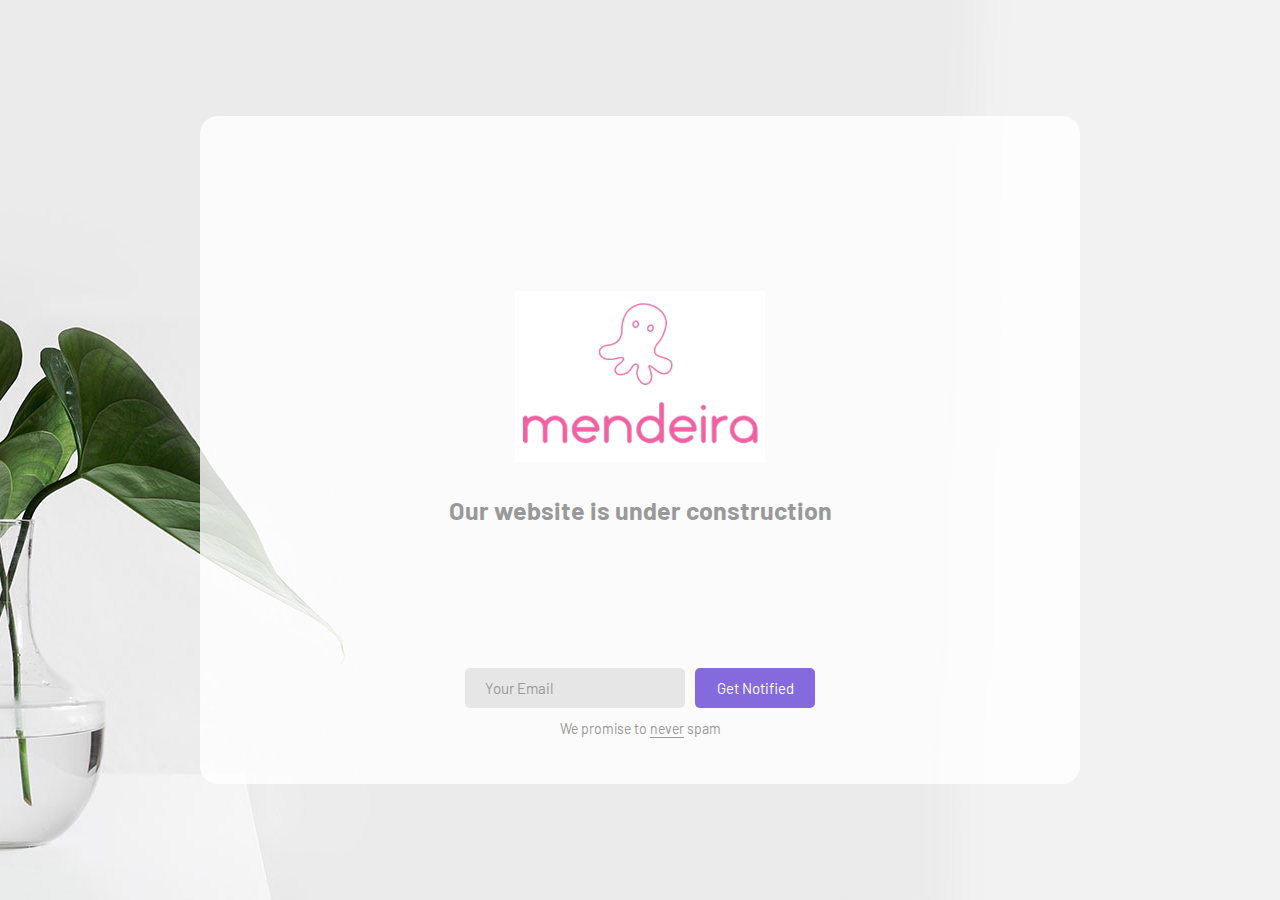
<file: index.html>
<!DOCTYPE html>
<html lang="en">
<head>
	<title>Mendeira Design | Coming Soon</title>
	<meta charset="UTF-8">
	<meta name="viewport" content="width=device-width, initial-scale=1">
<!--===============================================================================================-->	
	<link rel="icon" type="image/png" href="images/icons/favicon.ico"/>
<!--===============================================================================================-->
	<link rel="stylesheet" type="text/css" href="vendor/bootstrap/css/bootstrap.min.css">
<!--===============================================================================================-->
	<link rel="stylesheet" type="text/css" href="fonts/font-awesome-4.7.0/css/font-awesome.min.css">
<!--===============================================================================================-->
	<link rel="stylesheet" type="text/css" href="vendor/animate/animate.css">
<!--===============================================================================================-->
	<link rel="stylesheet" type="text/css" href="vendor/select2/select2.min.css">
<!--===============================================================================================-->
	<link rel="stylesheet" type="text/css" href="css/util.css">
	<link rel="stylesheet" type="text/css" href="css/main.css">
<!--===============================================================================================-->
</head>
<body>
	
	
	<div class="bg-img1 size1 flex-w flex-c-m p-t-55 p-b-55 p-l-15 p-r-15" style="background-image: url('images/bg01.jpg');">
		<div class="wsize1 bor1 bg1 p-t-175 p-b-45 p-l-15 p-r-15 respon1">
			<div class="wrappic1">
				<img src="images/icons/logo.png" alt="LOGO">
			</div>

			<p class="txt-center m1-txt1 p-t-33 p-b-68">
				Our website is under construction
			</p>

			<form class="flex-w flex-c-m contact100-form validate-form p-t-55">
				<div class="wrap-input100 validate-input where1" data-validate = "Email is required: ex@abc.xyz">
					<input class="s1-txt2 placeholder0 input100" type="text" name="email" placeholder="Your Email">
					<span class="focus-input100"></span>
				</div>

				
				<button class="flex-c-m s1-txt3 size3 how-btn trans-04 where1">
					Get Notified
				</button>
				
			</form>

			<p class="s1-txt4 txt-center p-t-10">
				We promise to <span class="bor2">never</span> spam
			</p>
			
		</div>
	</div>



	

<!--===============================================================================================-->	
	<script src="vendor/jquery/jquery-3.2.1.min.js"></script>
<!--===============================================================================================-->
	<script src="vendor/bootstrap/js/popper.js"></script>
	<script src="vendor/bootstrap/js/bootstrap.min.js"></script>
<!--===============================================================================================-->
	<script src="vendor/select2/select2.min.js"></script>
<!--===============================================================================================-->

<!--===============================================================================================-->
	<script src="vendor/tilt/tilt.jquery.min.js"></script>
	<script >
		$('.js-tilt').tilt({
			scale: 1.1
		})
	</script>
<!--===============================================================================================-->
	<script src="js/main.js"></script>

</body>
</html>
</file>
<file: css/util.css>
/*//////////////////////////////////////////////////////////////////
[ REBOOT ]*/
*, *:before, *:after {
	margin: 0px; 
	padding: 0px; 
	-webkit-box-sizing: border-box;
	-moz-box-sizing: border-box;
	box-sizing: border-box;
}

body, html {
	font-family: Arial, sans-serif;
	font-size: 15px;
	color: #666666;

	height: 100%;
	background-color: #fff;
	-webkit-box-sizing: border-box;
	-moz-box-sizing: border-box;
	box-sizing: border-box;
}

/*---------------------------------------------*/
a:focus {outline: none;}
a:hover {text-decoration: none;}

/* ------------------------------------ */
h1,h2,h3,h4,h5,h6,p {margin: 0px;}

ul, li {
	margin: 0px;
	list-style-type: none;
}


/* ------------------------------------ */
input, textarea, label {
	display: block;
	outline: none;
	border: none;
}

/* ------------------------------------ */
button {
	outline: none;
	border: none;
	background: transparent;
	cursor: pointer;
}
button:focus {outline: none;}

iframe {border: none;}


/*//////////////////////////////////////////////////////////////////
[ FONT SIZE ]*/
.fs-1 {font-size: 1px;}
.fs-2 {font-size: 2px;}
.fs-3 {font-size: 3px;}
.fs-4 {font-size: 4px;}
.fs-5 {font-size: 5px;}
.fs-6 {font-size: 6px;}
.fs-7 {font-size: 7px;}
.fs-8 {font-size: 8px;}
.fs-9 {font-size: 9px;}
.fs-10 {font-size: 10px;}
.fs-11 {font-size: 11px;}
.fs-12 {font-size: 12px;}
.fs-13 {font-size: 13px;}
.fs-14 {font-size: 14px;}
.fs-15 {font-size: 15px;}
.fs-16 {font-size: 16px;}
.fs-17 {font-size: 17px;}
.fs-18 {font-size: 18px;}
.fs-19 {font-size: 19px;}
.fs-20 {font-size: 20px;}
.fs-21 {font-size: 21px;}
.fs-22 {font-size: 22px;}
.fs-23 {font-size: 23px;}
.fs-24 {font-size: 24px;}
.fs-25 {font-size: 25px;}
.fs-26 {font-size: 26px;}
.fs-27 {font-size: 27px;}
.fs-28 {font-size: 28px;}
.fs-29 {font-size: 29px;}
.fs-30 {font-size: 30px;}
.fs-31 {font-size: 31px;}
.fs-32 {font-size: 32px;}
.fs-33 {font-size: 33px;}
.fs-34 {font-size: 34px;}
.fs-35 {font-size: 35px;}
.fs-36 {font-size: 36px;}
.fs-37 {font-size: 37px;}
.fs-38 {font-size: 38px;}
.fs-39 {font-size: 39px;}
.fs-40 {font-size: 40px;}
.fs-41 {font-size: 41px;}
.fs-42 {font-size: 42px;}
.fs-43 {font-size: 43px;}
.fs-44 {font-size: 44px;}
.fs-45 {font-size: 45px;}
.fs-46 {font-size: 46px;}
.fs-47 {font-size: 47px;}
.fs-48 {font-size: 48px;}
.fs-49 {font-size: 49px;}
.fs-50 {font-size: 50px;}
.fs-51 {font-size: 51px;}
.fs-52 {font-size: 52px;}
.fs-53 {font-size: 53px;}
.fs-54 {font-size: 54px;}
.fs-55 {font-size: 55px;}
.fs-56 {font-size: 56px;}
.fs-57 {font-size: 57px;}
.fs-58 {font-size: 58px;}
.fs-59 {font-size: 59px;}
.fs-60 {font-size: 60px;}
.fs-61 {font-size: 61px;}
.fs-62 {font-size: 62px;}
.fs-63 {font-size: 63px;}
.fs-64 {font-size: 64px;}
.fs-65 {font-size: 65px;}
.fs-66 {font-size: 66px;}
.fs-67 {font-size: 67px;}
.fs-68 {font-size: 68px;}
.fs-69 {font-size: 69px;}
.fs-70 {font-size: 70px;}
.fs-71 {font-size: 71px;}
.fs-72 {font-size: 72px;}
.fs-73 {font-size: 73px;}
.fs-74 {font-size: 74px;}
.fs-75 {font-size: 75px;}
.fs-76 {font-size: 76px;}
.fs-77 {font-size: 77px;}
.fs-78 {font-size: 78px;}
.fs-79 {font-size: 79px;}
.fs-80 {font-size: 80px;}
.fs-81 {font-size: 81px;}
.fs-82 {font-size: 82px;}
.fs-83 {font-size: 83px;}
.fs-84 {font-size: 84px;}
.fs-85 {font-size: 85px;}
.fs-86 {font-size: 86px;}
.fs-87 {font-size: 87px;}
.fs-88 {font-size: 88px;}
.fs-89 {font-size: 89px;}
.fs-90 {font-size: 90px;}
.fs-91 {font-size: 91px;}
.fs-92 {font-size: 92px;}
.fs-93 {font-size: 93px;}
.fs-94 {font-size: 94px;}
.fs-95 {font-size: 95px;}
.fs-96 {font-size: 96px;}
.fs-97 {font-size: 97px;}
.fs-98 {font-size: 98px;}
.fs-99 {font-size: 99px;}
.fs-100 {font-size: 100px;}
.fs-101 {font-size: 101px;}
.fs-102 {font-size: 102px;}
.fs-103 {font-size: 103px;}
.fs-104 {font-size: 104px;}
.fs-105 {font-size: 105px;}
.fs-106 {font-size: 106px;}
.fs-107 {font-size: 107px;}
.fs-108 {font-size: 108px;}
.fs-109 {font-size: 109px;}
.fs-110 {font-size: 110px;}
.fs-111 {font-size: 111px;}
.fs-112 {font-size: 112px;}
.fs-113 {font-size: 113px;}
.fs-114 {font-size: 114px;}
.fs-115 {font-size: 115px;}
.fs-116 {font-size: 116px;}
.fs-117 {font-size: 117px;}
.fs-118 {font-size: 118px;}
.fs-119 {font-size: 119px;}
.fs-120 {font-size: 120px;}
.fs-121 {font-size: 121px;}
.fs-122 {font-size: 122px;}
.fs-123 {font-size: 123px;}
.fs-124 {font-size: 124px;}
.fs-125 {font-size: 125px;}
.fs-126 {font-size: 126px;}
.fs-127 {font-size: 127px;}
.fs-128 {font-size: 128px;}
.fs-129 {font-size: 129px;}
.fs-130 {font-size: 130px;}
.fs-131 {font-size: 131px;}
.fs-132 {font-size: 132px;}
.fs-133 {font-size: 133px;}
.fs-134 {font-size: 134px;}
.fs-135 {font-size: 135px;}
.fs-136 {font-size: 136px;}
.fs-137 {font-size: 137px;}
.fs-138 {font-size: 138px;}
.fs-139 {font-size: 139px;}
.fs-140 {font-size: 140px;}
.fs-141 {font-size: 141px;}
.fs-142 {font-size: 142px;}
.fs-143 {font-size: 143px;}
.fs-144 {font-size: 144px;}
.fs-145 {font-size: 145px;}
.fs-146 {font-size: 146px;}
.fs-147 {font-size: 147px;}
.fs-148 {font-size: 148px;}
.fs-149 {font-size: 149px;}
.fs-150 {font-size: 150px;}
.fs-151 {font-size: 151px;}
.fs-152 {font-size: 152px;}
.fs-153 {font-size: 153px;}
.fs-154 {font-size: 154px;}
.fs-155 {font-size: 155px;}
.fs-156 {font-size: 156px;}
.fs-157 {font-size: 157px;}
.fs-158 {font-size: 158px;}
.fs-159 {font-size: 159px;}
.fs-160 {font-size: 160px;}
.fs-161 {font-size: 161px;}
.fs-162 {font-size: 162px;}
.fs-163 {font-size: 163px;}
.fs-164 {font-size: 164px;}
.fs-165 {font-size: 165px;}
.fs-166 {font-size: 166px;}
.fs-167 {font-size: 167px;}
.fs-168 {font-size: 168px;}
.fs-169 {font-size: 169px;}
.fs-170 {font-size: 170px;}
.fs-171 {font-size: 171px;}
.fs-172 {font-size: 172px;}
.fs-173 {font-size: 173px;}
.fs-174 {font-size: 174px;}
.fs-175 {font-size: 175px;}
.fs-176 {font-size: 176px;}
.fs-177 {font-size: 177px;}
.fs-178 {font-size: 178px;}
.fs-179 {font-size: 179px;}
.fs-180 {font-size: 180px;}
.fs-181 {font-size: 181px;}
.fs-182 {font-size: 182px;}
.fs-183 {font-size: 183px;}
.fs-184 {font-size: 184px;}
.fs-185 {font-size: 185px;}
.fs-186 {font-size: 186px;}
.fs-187 {font-size: 187px;}
.fs-188 {font-size: 188px;}
.fs-189 {font-size: 189px;}
.fs-190 {font-size: 190px;}
.fs-191 {font-size: 191px;}
.fs-192 {font-size: 192px;}
.fs-193 {font-size: 193px;}
.fs-194 {font-size: 194px;}
.fs-195 {font-size: 195px;}
.fs-196 {font-size: 196px;}
.fs-197 {font-size: 197px;}
.fs-198 {font-size: 198px;}
.fs-199 {font-size: 199px;}
.fs-200 {font-size: 200px;}

/*//////////////////////////////////////////////////////////////////
[ PADDING ]*/
.p-t-0 {padding-top: 0px;}
.p-t-1 {padding-top: 1px;}
.p-t-2 {padding-top: 2px;}
.p-t-3 {padding-top: 3px;}
.p-t-4 {padding-top: 4px;}
.p-t-5 {padding-top: 5px;}
.p-t-6 {padding-top: 6px;}
.p-t-7 {padding-top: 7px;}
.p-t-8 {padding-top: 8px;}
.p-t-9 {padding-top: 9px;}
.p-t-10 {padding-top: 10px;}
.p-t-11 {padding-top: 11px;}
.p-t-12 {padding-top: 12px;}
.p-t-13 {padding-top: 13px;}
.p-t-14 {padding-top: 14px;}
.p-t-15 {padding-top: 15px;}
.p-t-16 {padding-top: 16px;}
.p-t-17 {padding-top: 17px;}
.p-t-18 {padding-top: 18px;}
.p-t-19 {padding-top: 19px;}
.p-t-20 {padding-top: 20px;}
.p-t-21 {padding-top: 21px;}
.p-t-22 {padding-top: 22px;}
.p-t-23 {padding-top: 23px;}
.p-t-24 {padding-top: 24px;}
.p-t-25 {padding-top: 25px;}
.p-t-26 {padding-top: 26px;}
.p-t-27 {padding-top: 27px;}
.p-t-28 {padding-top: 28px;}
.p-t-29 {padding-top: 29px;}
.p-t-30 {padding-top: 30px;}
.p-t-31 {padding-top: 31px;}
.p-t-32 {padding-top: 32px;}
.p-t-33 {padding-top: 33px;}
.p-t-34 {padding-top: 34px;}
.p-t-35 {padding-top: 35px;}
.p-t-36 {padding-top: 36px;}
.p-t-37 {padding-top: 37px;}
.p-t-38 {padding-top: 38px;}
.p-t-39 {padding-top: 39px;}
.p-t-40 {padding-top: 40px;}
.p-t-41 {padding-top: 41px;}
.p-t-42 {padding-top: 42px;}
.p-t-43 {padding-top: 43px;}
.p-t-44 {padding-top: 44px;}
.p-t-45 {padding-top: 45px;}
.p-t-46 {padding-top: 46px;}
.p-t-47 {padding-top: 47px;}
.p-t-48 {padding-top: 48px;}
.p-t-49 {padding-top: 49px;}
.p-t-50 {padding-top: 50px;}
.p-t-51 {padding-top: 51px;}
.p-t-52 {padding-top: 52px;}
.p-t-53 {padding-top: 53px;}
.p-t-54 {padding-top: 54px;}
.p-t-55 {padding-top: 55px;}
.p-t-56 {padding-top: 56px;}
.p-t-57 {padding-top: 57px;}
.p-t-58 {padding-top: 58px;}
.p-t-59 {padding-top: 59px;}
.p-t-60 {padding-top: 60px;}
.p-t-61 {padding-top: 61px;}
.p-t-62 {padding-top: 62px;}
.p-t-63 {padding-top: 63px;}
.p-t-64 {padding-top: 64px;}
.p-t-65 {padding-top: 65px;}
.p-t-66 {padding-top: 66px;}
.p-t-67 {padding-top: 67px;}
.p-t-68 {padding-top: 68px;}
.p-t-69 {padding-top: 69px;}
.p-t-70 {padding-top: 70px;}
.p-t-71 {padding-top: 71px;}
.p-t-72 {padding-top: 72px;}
.p-t-73 {padding-top: 73px;}
.p-t-74 {padding-top: 74px;}
.p-t-75 {padding-top: 75px;}
.p-t-76 {padding-top: 76px;}
.p-t-77 {padding-top: 77px;}
.p-t-78 {padding-top: 78px;}
.p-t-79 {padding-top: 79px;}
.p-t-80 {padding-top: 80px;}
.p-t-81 {padding-top: 81px;}
.p-t-82 {padding-top: 82px;}
.p-t-83 {padding-top: 83px;}
.p-t-84 {padding-top: 84px;}
.p-t-85 {padding-top: 85px;}
.p-t-86 {padding-top: 86px;}
.p-t-87 {padding-top: 87px;}
.p-t-88 {padding-top: 88px;}
.p-t-89 {padding-top: 89px;}
.p-t-90 {padding-top: 90px;}
.p-t-91 {padding-top: 91px;}
.p-t-92 {padding-top: 92px;}
.p-t-93 {padding-top: 93px;}
.p-t-94 {padding-top: 94px;}
.p-t-95 {padding-top: 95px;}
.p-t-96 {padding-top: 96px;}
.p-t-97 {padding-top: 97px;}
.p-t-98 {padding-top: 98px;}
.p-t-99 {padding-top: 99px;}
.p-t-100 {padding-top: 100px;}
.p-t-101 {padding-top: 101px;}
.p-t-102 {padding-top: 102px;}
.p-t-103 {padding-top: 103px;}
.p-t-104 {padding-top: 104px;}
.p-t-105 {padding-top: 105px;}
.p-t-106 {padding-top: 106px;}
.p-t-107 {padding-top: 107px;}
.p-t-108 {padding-top: 108px;}
.p-t-109 {padding-top: 109px;}
.p-t-110 {padding-top: 110px;}
.p-t-111 {padding-top: 111px;}
.p-t-112 {padding-top: 112px;}
.p-t-113 {padding-top: 113px;}
.p-t-114 {padding-top: 114px;}
.p-t-115 {padding-top: 115px;}
.p-t-116 {padding-top: 116px;}
.p-t-117 {padding-top: 117px;}
.p-t-118 {padding-top: 118px;}
.p-t-119 {padding-top: 119px;}
.p-t-120 {padding-top: 120px;}
.p-t-121 {padding-top: 121px;}
.p-t-122 {padding-top: 122px;}
.p-t-123 {padding-top: 123px;}
.p-t-124 {padding-top: 124px;}
.p-t-125 {padding-top: 125px;}
.p-t-126 {padding-top: 126px;}
.p-t-127 {padding-top: 127px;}
.p-t-128 {padding-top: 128px;}
.p-t-129 {padding-top: 129px;}
.p-t-130 {padding-top: 130px;}
.p-t-131 {padding-top: 131px;}
.p-t-132 {padding-top: 132px;}
.p-t-133 {padding-top: 133px;}
.p-t-134 {padding-top: 134px;}
.p-t-135 {padding-top: 135px;}
.p-t-136 {padding-top: 136px;}
.p-t-137 {padding-top: 137px;}
.p-t-138 {padding-top: 138px;}
.p-t-139 {padding-top: 139px;}
.p-t-140 {padding-top: 140px;}
.p-t-141 {padding-top: 141px;}
.p-t-142 {padding-top: 142px;}
.p-t-143 {padding-top: 143px;}
.p-t-144 {padding-top: 144px;}
.p-t-145 {padding-top: 145px;}
.p-t-146 {padding-top: 146px;}
.p-t-147 {padding-top: 147px;}
.p-t-148 {padding-top: 148px;}
.p-t-149 {padding-top: 149px;}
.p-t-150 {padding-top: 150px;}
.p-t-151 {padding-top: 151px;}
.p-t-152 {padding-top: 152px;}
.p-t-153 {padding-top: 153px;}
.p-t-154 {padding-top: 154px;}
.p-t-155 {padding-top: 155px;}
.p-t-156 {padding-top: 156px;}
.p-t-157 {padding-top: 157px;}
.p-t-158 {padding-top: 158px;}
.p-t-159 {padding-top: 159px;}
.p-t-160 {padding-top: 160px;}
.p-t-161 {padding-top: 161px;}
.p-t-162 {padding-top: 162px;}
.p-t-163 {padding-top: 163px;}
.p-t-164 {padding-top: 164px;}
.p-t-165 {padding-top: 165px;}
.p-t-166 {padding-top: 166px;}
.p-t-167 {padding-top: 167px;}
.p-t-168 {padding-top: 168px;}
.p-t-169 {padding-top: 169px;}
.p-t-170 {padding-top: 170px;}
.p-t-171 {padding-top: 171px;}
.p-t-172 {padding-top: 172px;}
.p-t-173 {padding-top: 173px;}
.p-t-174 {padding-top: 174px;}
.p-t-175 {padding-top: 175px;}
.p-t-176 {padding-top: 176px;}
.p-t-177 {padding-top: 177px;}
.p-t-178 {padding-top: 178px;}
.p-t-179 {padding-top: 179px;}
.p-t-180 {padding-top: 180px;}
.p-t-181 {padding-top: 181px;}
.p-t-182 {padding-top: 182px;}
.p-t-183 {padding-top: 183px;}
.p-t-184 {padding-top: 184px;}
.p-t-185 {padding-top: 185px;}
.p-t-186 {padding-top: 186px;}
.p-t-187 {padding-top: 187px;}
.p-t-188 {padding-top: 188px;}
.p-t-189 {padding-top: 189px;}
.p-t-190 {padding-top: 190px;}
.p-t-191 {padding-top: 191px;}
.p-t-192 {padding-top: 192px;}
.p-t-193 {padding-top: 193px;}
.p-t-194 {padding-top: 194px;}
.p-t-195 {padding-top: 195px;}
.p-t-196 {padding-top: 196px;}
.p-t-197 {padding-top: 197px;}
.p-t-198 {padding-top: 198px;}
.p-t-199 {padding-top: 199px;}
.p-t-200 {padding-top: 200px;}
.p-t-201 {padding-top: 201px;}
.p-t-202 {padding-top: 202px;}
.p-t-203 {padding-top: 203px;}
.p-t-204 {padding-top: 204px;}
.p-t-205 {padding-top: 205px;}
.p-t-206 {padding-top: 206px;}
.p-t-207 {padding-top: 207px;}
.p-t-208 {padding-top: 208px;}
.p-t-209 {padding-top: 209px;}
.p-t-210 {padding-top: 210px;}
.p-t-211 {padding-top: 211px;}
.p-t-212 {padding-top: 212px;}
.p-t-213 {padding-top: 213px;}
.p-t-214 {padding-top: 214px;}
.p-t-215 {padding-top: 215px;}
.p-t-216 {padding-top: 216px;}
.p-t-217 {padding-top: 217px;}
.p-t-218 {padding-top: 218px;}
.p-t-219 {padding-top: 219px;}
.p-t-220 {padding-top: 220px;}
.p-t-221 {padding-top: 221px;}
.p-t-222 {padding-top: 222px;}
.p-t-223 {padding-top: 223px;}
.p-t-224 {padding-top: 224px;}
.p-t-225 {padding-top: 225px;}
.p-t-226 {padding-top: 226px;}
.p-t-227 {padding-top: 227px;}
.p-t-228 {padding-top: 228px;}
.p-t-229 {padding-top: 229px;}
.p-t-230 {padding-top: 230px;}
.p-t-231 {padding-top: 231px;}
.p-t-232 {padding-top: 232px;}
.p-t-233 {padding-top: 233px;}
.p-t-234 {padding-top: 234px;}
.p-t-235 {padding-top: 235px;}
.p-t-236 {padding-top: 236px;}
.p-t-237 {padding-top: 237px;}
.p-t-238 {padding-top: 238px;}
.p-t-239 {padding-top: 239px;}
.p-t-240 {padding-top: 240px;}
.p-t-241 {padding-top: 241px;}
.p-t-242 {padding-top: 242px;}
.p-t-243 {padding-top: 243px;}
.p-t-244 {padding-top: 244px;}
.p-t-245 {padding-top: 245px;}
.p-t-246 {padding-top: 246px;}
.p-t-247 {padding-top: 247px;}
.p-t-248 {padding-top: 248px;}
.p-t-249 {padding-top: 249px;}
.p-t-250 {padding-top: 250px;}
.p-b-0 {padding-bottom: 0px;}
.p-b-1 {padding-bottom: 1px;}
.p-b-2 {padding-bottom: 2px;}
.p-b-3 {padding-bottom: 3px;}
.p-b-4 {padding-bottom: 4px;}
.p-b-5 {padding-bottom: 5px;}
.p-b-6 {padding-bottom: 6px;}
.p-b-7 {padding-bottom: 7px;}
.p-b-8 {padding-bottom: 8px;}
.p-b-9 {padding-bottom: 9px;}
.p-b-10 {padding-bottom: 10px;}
.p-b-11 {padding-bottom: 11px;}
.p-b-12 {padding-bottom: 12px;}
.p-b-13 {padding-bottom: 13px;}
.p-b-14 {padding-bottom: 14px;}
.p-b-15 {padding-bottom: 15px;}
.p-b-16 {padding-bottom: 16px;}
.p-b-17 {padding-bottom: 17px;}
.p-b-18 {padding-bottom: 18px;}
.p-b-19 {padding-bottom: 19px;}
.p-b-20 {padding-bottom: 20px;}
.p-b-21 {padding-bottom: 21px;}
.p-b-22 {padding-bottom: 22px;}
.p-b-23 {padding-bottom: 23px;}
.p-b-24 {padding-bottom: 24px;}
.p-b-25 {padding-bottom: 25px;}
.p-b-26 {padding-bottom: 26px;}
.p-b-27 {padding-bottom: 27px;}
.p-b-28 {padding-bottom: 28px;}
.p-b-29 {padding-bottom: 29px;}
.p-b-30 {padding-bottom: 30px;}
.p-b-31 {padding-bottom: 31px;}
.p-b-32 {padding-bottom: 32px;}
.p-b-33 {padding-bottom: 33px;}
.p-b-34 {padding-bottom: 34px;}
.p-b-35 {padding-bottom: 35px;}
.p-b-36 {padding-bottom: 36px;}
.p-b-37 {padding-bottom: 37px;}
.p-b-38 {padding-bottom: 38px;}
.p-b-39 {padding-bottom: 39px;}
.p-b-40 {padding-bottom: 40px;}
.p-b-41 {padding-bottom: 41px;}
.p-b-42 {padding-bottom: 42px;}
.p-b-43 {padding-bottom: 43px;}
.p-b-44 {padding-bottom: 44px;}
.p-b-45 {padding-bottom: 45px;}
.p-b-46 {padding-bottom: 46px;}
.p-b-47 {padding-bottom: 47px;}
.p-b-48 {padding-bottom: 48px;}
.p-b-49 {padding-bottom: 49px;}
.p-b-50 {padding-bottom: 50px;}
.p-b-51 {padding-bottom: 51px;}
.p-b-52 {padding-bottom: 52px;}
.p-b-53 {padding-bottom: 53px;}
.p-b-54 {padding-bottom: 54px;}
.p-b-55 {padding-bottom: 55px;}
.p-b-56 {padding-bottom: 56px;}
.p-b-57 {padding-bottom: 57px;}
.p-b-58 {padding-bottom: 58px;}
.p-b-59 {padding-bottom: 59px;}
.p-b-60 {padding-bottom: 60px;}
.p-b-61 {padding-bottom: 61px;}
.p-b-62 {padding-bottom: 62px;}
.p-b-63 {padding-bottom: 63px;}
.p-b-64 {padding-bottom: 64px;}
.p-b-65 {padding-bottom: 65px;}
.p-b-66 {padding-bottom: 66px;}
.p-b-67 {padding-bottom: 67px;}
.p-b-68 {padding-bottom: 68px;}
.p-b-69 {padding-bottom: 69px;}
.p-b-70 {padding-bottom: 70px;}
.p-b-71 {padding-bottom: 71px;}
.p-b-72 {padding-bottom: 72px;}
.p-b-73 {padding-bottom: 73px;}
.p-b-74 {padding-bottom: 74px;}
.p-b-75 {padding-bottom: 75px;}
.p-b-76 {padding-bottom: 76px;}
.p-b-77 {padding-bottom: 77px;}
.p-b-78 {padding-bottom: 78px;}
.p-b-79 {padding-bottom: 79px;}
.p-b-80 {padding-bottom: 80px;}
.p-b-81 {padding-bottom: 81px;}
.p-b-82 {padding-bottom: 82px;}
.p-b-83 {padding-bottom: 83px;}
.p-b-84 {padding-bottom: 84px;}
.p-b-85 {padding-bottom: 85px;}
.p-b-86 {padding-bottom: 86px;}
.p-b-87 {padding-bottom: 87px;}
.p-b-88 {padding-bottom: 88px;}
.p-b-89 {padding-bottom: 89px;}
.p-b-90 {padding-bottom: 90px;}
.p-b-91 {padding-bottom: 91px;}
.p-b-92 {padding-bottom: 92px;}
.p-b-93 {padding-bottom: 93px;}
.p-b-94 {padding-bottom: 94px;}
.p-b-95 {padding-bottom: 95px;}
.p-b-96 {padding-bottom: 96px;}
.p-b-97 {padding-bottom: 97px;}
.p-b-98 {padding-bottom: 98px;}
.p-b-99 {padding-bottom: 99px;}
.p-b-100 {padding-bottom: 100px;}
.p-b-101 {padding-bottom: 101px;}
.p-b-102 {padding-bottom: 102px;}
.p-b-103 {padding-bottom: 103px;}
.p-b-104 {padding-bottom: 104px;}
.p-b-105 {padding-bottom: 105px;}
.p-b-106 {padding-bottom: 106px;}
.p-b-107 {padding-bottom: 107px;}
.p-b-108 {padding-bottom: 108px;}
.p-b-109 {padding-bottom: 109px;}
.p-b-110 {padding-bottom: 110px;}
.p-b-111 {padding-bottom: 111px;}
.p-b-112 {padding-bottom: 112px;}
.p-b-113 {padding-bottom: 113px;}
.p-b-114 {padding-bottom: 114px;}
.p-b-115 {padding-bottom: 115px;}
.p-b-116 {padding-bottom: 116px;}
.p-b-117 {padding-bottom: 117px;}
.p-b-118 {padding-bottom: 118px;}
.p-b-119 {padding-bottom: 119px;}
.p-b-120 {padding-bottom: 120px;}
.p-b-121 {padding-bottom: 121px;}
.p-b-122 {padding-bottom: 122px;}
.p-b-123 {padding-bottom: 123px;}
.p-b-124 {padding-bottom: 124px;}
.p-b-125 {padding-bottom: 125px;}
.p-b-126 {padding-bottom: 126px;}
.p-b-127 {padding-bottom: 127px;}
.p-b-128 {padding-bottom: 128px;}
.p-b-129 {padding-bottom: 129px;}
.p-b-130 {padding-bottom: 130px;}
.p-b-131 {padding-bottom: 131px;}
.p-b-132 {padding-bottom: 132px;}
.p-b-133 {padding-bottom: 133px;}
.p-b-134 {padding-bottom: 134px;}
.p-b-135 {padding-bottom: 135px;}
.p-b-136 {padding-bottom: 136px;}
.p-b-137 {padding-bottom: 137px;}
.p-b-138 {padding-bottom: 138px;}
.p-b-139 {padding-bottom: 139px;}
.p-b-140 {padding-bottom: 140px;}
.p-b-141 {padding-bottom: 141px;}
.p-b-142 {padding-bottom: 142px;}
.p-b-143 {padding-bottom: 143px;}
.p-b-144 {padding-bottom: 144px;}
.p-b-145 {padding-bottom: 145px;}
.p-b-146 {padding-bottom: 146px;}
.p-b-147 {padding-bottom: 147px;}
.p-b-148 {padding-bottom: 148px;}
.p-b-149 {padding-bottom: 149px;}
.p-b-150 {padding-bottom: 150px;}
.p-b-151 {padding-bottom: 151px;}
.p-b-152 {padding-bottom: 152px;}
.p-b-153 {padding-bottom: 153px;}
.p-b-154 {padding-bottom: 154px;}
.p-b-155 {padding-bottom: 155px;}
.p-b-156 {padding-bottom: 156px;}
.p-b-157 {padding-bottom: 157px;}
.p-b-158 {padding-bottom: 158px;}
.p-b-159 {padding-bottom: 159px;}
.p-b-160 {padding-bottom: 160px;}
.p-b-161 {padding-bottom: 161px;}
.p-b-162 {padding-bottom: 162px;}
.p-b-163 {padding-bottom: 163px;}
.p-b-164 {padding-bottom: 164px;}
.p-b-165 {padding-bottom: 165px;}
.p-b-166 {padding-bottom: 166px;}
.p-b-167 {padding-bottom: 167px;}
.p-b-168 {padding-bottom: 168px;}
.p-b-169 {padding-bottom: 169px;}
.p-b-170 {padding-bottom: 170px;}
.p-b-171 {padding-bottom: 171px;}
.p-b-172 {padding-bottom: 172px;}
.p-b-173 {padding-bottom: 173px;}
.p-b-174 {padding-bottom: 174px;}
.p-b-175 {padding-bottom: 175px;}
.p-b-176 {padding-bottom: 176px;}
.p-b-177 {padding-bottom: 177px;}
.p-b-178 {padding-bottom: 178px;}
.p-b-179 {padding-bottom: 179px;}
.p-b-180 {padding-bottom: 180px;}
.p-b-181 {padding-bottom: 181px;}
.p-b-182 {padding-bottom: 182px;}
.p-b-183 {padding-bottom: 183px;}
.p-b-184 {padding-bottom: 184px;}
.p-b-185 {padding-bottom: 185px;}
.p-b-186 {padding-bottom: 186px;}
.p-b-187 {padding-bottom: 187px;}
.p-b-188 {padding-bottom: 188px;}
.p-b-189 {padding-bottom: 189px;}
.p-b-190 {padding-bottom: 190px;}
.p-b-191 {padding-bottom: 191px;}
.p-b-192 {padding-bottom: 192px;}
.p-b-193 {padding-bottom: 193px;}
.p-b-194 {padding-bottom: 194px;}
.p-b-195 {padding-bottom: 195px;}
.p-b-196 {padding-bottom: 196px;}
.p-b-197 {padding-bottom: 197px;}
.p-b-198 {padding-bottom: 198px;}
.p-b-199 {padding-bottom: 199px;}
.p-b-200 {padding-bottom: 200px;}
.p-b-201 {padding-bottom: 201px;}
.p-b-202 {padding-bottom: 202px;}
.p-b-203 {padding-bottom: 203px;}
.p-b-204 {padding-bottom: 204px;}
.p-b-205 {padding-bottom: 205px;}
.p-b-206 {padding-bottom: 206px;}
.p-b-207 {padding-bottom: 207px;}
.p-b-208 {padding-bottom: 208px;}
.p-b-209 {padding-bottom: 209px;}
.p-b-210 {padding-bottom: 210px;}
.p-b-211 {padding-bottom: 211px;}
.p-b-212 {padding-bottom: 212px;}
.p-b-213 {padding-bottom: 213px;}
.p-b-214 {padding-bottom: 214px;}
.p-b-215 {padding-bottom: 215px;}
.p-b-216 {padding-bottom: 216px;}
.p-b-217 {padding-bottom: 217px;}
.p-b-218 {padding-bottom: 218px;}
.p-b-219 {padding-bottom: 219px;}
.p-b-220 {padding-bottom: 220px;}
.p-b-221 {padding-bottom: 221px;}
.p-b-222 {padding-bottom: 222px;}
.p-b-223 {padding-bottom: 223px;}
.p-b-224 {padding-bottom: 224px;}
.p-b-225 {padding-bottom: 225px;}
.p-b-226 {padding-bottom: 226px;}
.p-b-227 {padding-bottom: 227px;}
.p-b-228 {padding-bottom: 228px;}
.p-b-229 {padding-bottom: 229px;}
.p-b-230 {padding-bottom: 230px;}
.p-b-231 {padding-bottom: 231px;}
.p-b-232 {padding-bottom: 232px;}
.p-b-233 {padding-bottom: 233px;}
.p-b-234 {padding-bottom: 234px;}
.p-b-235 {padding-bottom: 235px;}
.p-b-236 {padding-bottom: 236px;}
.p-b-237 {padding-bottom: 237px;}
.p-b-238 {padding-bottom: 238px;}
.p-b-239 {padding-bottom: 239px;}
.p-b-240 {padding-bottom: 240px;}
.p-b-241 {padding-bottom: 241px;}
.p-b-242 {padding-bottom: 242px;}
.p-b-243 {padding-bottom: 243px;}
.p-b-244 {padding-bottom: 244px;}
.p-b-245 {padding-bottom: 245px;}
.p-b-246 {padding-bottom: 246px;}
.p-b-247 {padding-bottom: 247px;}
.p-b-248 {padding-bottom: 248px;}
.p-b-249 {padding-bottom: 249px;}
.p-b-250 {padding-bottom: 250px;}
.p-l-0 {padding-left: 0px;}
.p-l-1 {padding-left: 1px;}
.p-l-2 {padding-left: 2px;}
.p-l-3 {padding-left: 3px;}
.p-l-4 {padding-left: 4px;}
.p-l-5 {padding-left: 5px;}
.p-l-6 {padding-left: 6px;}
.p-l-7 {padding-left: 7px;}
.p-l-8 {padding-left: 8px;}
.p-l-9 {padding-left: 9px;}
.p-l-10 {padding-left: 10px;}
.p-l-11 {padding-left: 11px;}
.p-l-12 {padding-left: 12px;}
.p-l-13 {padding-left: 13px;}
.p-l-14 {padding-left: 14px;}
.p-l-15 {padding-left: 15px;}
.p-l-16 {padding-left: 16px;}
.p-l-17 {padding-left: 17px;}
.p-l-18 {padding-left: 18px;}
.p-l-19 {padding-left: 19px;}
.p-l-20 {padding-left: 20px;}
.p-l-21 {padding-left: 21px;}
.p-l-22 {padding-left: 22px;}
.p-l-23 {padding-left: 23px;}
.p-l-24 {padding-left: 24px;}
.p-l-25 {padding-left: 25px;}
.p-l-26 {padding-left: 26px;}
.p-l-27 {padding-left: 27px;}
.p-l-28 {padding-left: 28px;}
.p-l-29 {padding-left: 29px;}
.p-l-30 {padding-left: 30px;}
.p-l-31 {padding-left: 31px;}
.p-l-32 {padding-left: 32px;}
.p-l-33 {padding-left: 33px;}
.p-l-34 {padding-left: 34px;}
.p-l-35 {padding-left: 35px;}
.p-l-36 {padding-left: 36px;}
.p-l-37 {padding-left: 37px;}
.p-l-38 {padding-left: 38px;}
.p-l-39 {padding-left: 39px;}
.p-l-40 {padding-left: 40px;}
.p-l-41 {padding-left: 41px;}
.p-l-42 {padding-left: 42px;}
.p-l-43 {padding-left: 43px;}
.p-l-44 {padding-left: 44px;}
.p-l-45 {padding-left: 45px;}
.p-l-46 {padding-left: 46px;}
.p-l-47 {padding-left: 47px;}
.p-l-48 {padding-left: 48px;}
.p-l-49 {padding-left: 49px;}
.p-l-50 {padding-left: 50px;}
.p-l-51 {padding-left: 51px;}
.p-l-52 {padding-left: 52px;}
.p-l-53 {padding-left: 53px;}
.p-l-54 {padding-left: 54px;}
.p-l-55 {padding-left: 55px;}
.p-l-56 {padding-left: 56px;}
.p-l-57 {padding-left: 57px;}
.p-l-58 {padding-left: 58px;}
.p-l-59 {padding-left: 59px;}
.p-l-60 {padding-left: 60px;}
.p-l-61 {padding-left: 61px;}
.p-l-62 {padding-left: 62px;}
.p-l-63 {padding-left: 63px;}
.p-l-64 {padding-left: 64px;}
.p-l-65 {padding-left: 65px;}
.p-l-66 {padding-left: 66px;}
.p-l-67 {padding-left: 67px;}
.p-l-68 {padding-left: 68px;}
.p-l-69 {padding-left: 69px;}
.p-l-70 {padding-left: 70px;}
.p-l-71 {padding-left: 71px;}
.p-l-72 {padding-left: 72px;}
.p-l-73 {padding-left: 73px;}
.p-l-74 {padding-left: 74px;}
.p-l-75 {padding-left: 75px;}
.p-l-76 {padding-left: 76px;}
.p-l-77 {padding-left: 77px;}
.p-l-78 {padding-left: 78px;}
.p-l-79 {padding-left: 79px;}
.p-l-80 {padding-left: 80px;}
.p-l-81 {padding-left: 81px;}
.p-l-82 {padding-left: 82px;}
.p-l-83 {padding-left: 83px;}
.p-l-84 {padding-left: 84px;}
.p-l-85 {padding-left: 85px;}
.p-l-86 {padding-left: 86px;}
.p-l-87 {padding-left: 87px;}
.p-l-88 {padding-left: 88px;}
.p-l-89 {padding-left: 89px;}
.p-l-90 {padding-left: 90px;}
.p-l-91 {padding-left: 91px;}
.p-l-92 {padding-left: 92px;}
.p-l-93 {padding-left: 93px;}
.p-l-94 {padding-left: 94px;}
.p-l-95 {padding-left: 95px;}
.p-l-96 {padding-left: 96px;}
.p-l-97 {padding-left: 97px;}
.p-l-98 {padding-left: 98px;}
.p-l-99 {padding-left: 99px;}
.p-l-100 {padding-left: 100px;}
.p-l-101 {padding-left: 101px;}
.p-l-102 {padding-left: 102px;}
.p-l-103 {padding-left: 103px;}
.p-l-104 {padding-left: 104px;}
.p-l-105 {padding-left: 105px;}
.p-l-106 {padding-left: 106px;}
.p-l-107 {padding-left: 107px;}
.p-l-108 {padding-left: 108px;}
.p-l-109 {padding-left: 109px;}
.p-l-110 {padding-left: 110px;}
.p-l-111 {padding-left: 111px;}
.p-l-112 {padding-left: 112px;}
.p-l-113 {padding-left: 113px;}
.p-l-114 {padding-left: 114px;}
.p-l-115 {padding-left: 115px;}
.p-l-116 {padding-left: 116px;}
.p-l-117 {padding-left: 117px;}
.p-l-118 {padding-left: 118px;}
.p-l-119 {padding-left: 119px;}
.p-l-120 {padding-left: 120px;}
.p-l-121 {padding-left: 121px;}
.p-l-122 {padding-left: 122px;}
.p-l-123 {padding-left: 123px;}
.p-l-124 {padding-left: 124px;}
.p-l-125 {padding-left: 125px;}
.p-l-126 {padding-left: 126px;}
.p-l-127 {padding-left: 127px;}
.p-l-128 {padding-left: 128px;}
.p-l-129 {padding-left: 129px;}
.p-l-130 {padding-left: 130px;}
.p-l-131 {padding-left: 131px;}
.p-l-132 {padding-left: 132px;}
.p-l-133 {padding-left: 133px;}
.p-l-134 {padding-left: 134px;}
.p-l-135 {padding-left: 135px;}
.p-l-136 {padding-left: 136px;}
.p-l-137 {padding-left: 137px;}
.p-l-138 {padding-left: 138px;}
.p-l-139 {padding-left: 139px;}
.p-l-140 {padding-left: 140px;}
.p-l-141 {padding-left: 141px;}
.p-l-142 {padding-left: 142px;}
.p-l-143 {padding-left: 143px;}
.p-l-144 {padding-left: 144px;}
.p-l-145 {padding-left: 145px;}
.p-l-146 {padding-left: 146px;}
.p-l-147 {padding-left: 147px;}
.p-l-148 {padding-left: 148px;}
.p-l-149 {padding-left: 149px;}
.p-l-150 {padding-left: 150px;}
.p-l-151 {padding-left: 151px;}
.p-l-152 {padding-left: 152px;}
.p-l-153 {padding-left: 153px;}
.p-l-154 {padding-left: 154px;}
.p-l-155 {padding-left: 155px;}
.p-l-156 {padding-left: 156px;}
.p-l-157 {padding-left: 157px;}
.p-l-158 {padding-left: 158px;}
.p-l-159 {padding-left: 159px;}
.p-l-160 {padding-left: 160px;}
.p-l-161 {padding-left: 161px;}
.p-l-162 {padding-left: 162px;}
.p-l-163 {padding-left: 163px;}
.p-l-164 {padding-left: 164px;}
.p-l-165 {padding-left: 165px;}
.p-l-166 {padding-left: 166px;}
.p-l-167 {padding-left: 167px;}
.p-l-168 {padding-left: 168px;}
.p-l-169 {padding-left: 169px;}
.p-l-170 {padding-left: 170px;}
.p-l-171 {padding-left: 171px;}
.p-l-172 {padding-left: 172px;}
.p-l-173 {padding-left: 173px;}
.p-l-174 {padding-left: 174px;}
.p-l-175 {padding-left: 175px;}
.p-l-176 {padding-left: 176px;}
.p-l-177 {padding-left: 177px;}
.p-l-178 {padding-left: 178px;}
.p-l-179 {padding-left: 179px;}
.p-l-180 {padding-left: 180px;}
.p-l-181 {padding-left: 181px;}
.p-l-182 {padding-left: 182px;}
.p-l-183 {padding-left: 183px;}
.p-l-184 {padding-left: 184px;}
.p-l-185 {padding-left: 185px;}
.p-l-186 {padding-left: 186px;}
.p-l-187 {padding-left: 187px;}
.p-l-188 {padding-left: 188px;}
.p-l-189 {padding-left: 189px;}
.p-l-190 {padding-left: 190px;}
.p-l-191 {padding-left: 191px;}
.p-l-192 {padding-left: 192px;}
.p-l-193 {padding-left: 193px;}
.p-l-194 {padding-left: 194px;}
.p-l-195 {padding-left: 195px;}
.p-l-196 {padding-left: 196px;}
.p-l-197 {padding-left: 197px;}
.p-l-198 {padding-left: 198px;}
.p-l-199 {padding-left: 199px;}
.p-l-200 {padding-left: 200px;}
.p-l-201 {padding-left: 201px;}
.p-l-202 {padding-left: 202px;}
.p-l-203 {padding-left: 203px;}
.p-l-204 {padding-left: 204px;}
.p-l-205 {padding-left: 205px;}
.p-l-206 {padding-left: 206px;}
.p-l-207 {padding-left: 207px;}
.p-l-208 {padding-left: 208px;}
.p-l-209 {padding-left: 209px;}
.p-l-210 {padding-left: 210px;}
.p-l-211 {padding-left: 211px;}
.p-l-212 {padding-left: 212px;}
.p-l-213 {padding-left: 213px;}
.p-l-214 {padding-left: 214px;}
.p-l-215 {padding-left: 215px;}
.p-l-216 {padding-left: 216px;}
.p-l-217 {padding-left: 217px;}
.p-l-218 {padding-left: 218px;}
.p-l-219 {padding-left: 219px;}
.p-l-220 {padding-left: 220px;}
.p-l-221 {padding-left: 221px;}
.p-l-222 {padding-left: 222px;}
.p-l-223 {padding-left: 223px;}
.p-l-224 {padding-left: 224px;}
.p-l-225 {padding-left: 225px;}
.p-l-226 {padding-left: 226px;}
.p-l-227 {padding-left: 227px;}
.p-l-228 {padding-left: 228px;}
.p-l-229 {padding-left: 229px;}
.p-l-230 {padding-left: 230px;}
.p-l-231 {padding-left: 231px;}
.p-l-232 {padding-left: 232px;}
.p-l-233 {padding-left: 233px;}
.p-l-234 {padding-left: 234px;}
.p-l-235 {padding-left: 235px;}
.p-l-236 {padding-left: 236px;}
.p-l-237 {padding-left: 237px;}
.p-l-238 {padding-left: 238px;}
.p-l-239 {padding-left: 239px;}
.p-l-240 {padding-left: 240px;}
.p-l-241 {padding-left: 241px;}
.p-l-242 {padding-left: 242px;}
.p-l-243 {padding-left: 243px;}
.p-l-244 {padding-left: 244px;}
.p-l-245 {padding-left: 245px;}
.p-l-246 {padding-left: 246px;}
.p-l-247 {padding-left: 247px;}
.p-l-248 {padding-left: 248px;}
.p-l-249 {padding-left: 249px;}
.p-l-250 {padding-left: 250px;}
.p-r-0 {padding-right: 0px;}
.p-r-1 {padding-right: 1px;}
.p-r-2 {padding-right: 2px;}
.p-r-3 {padding-right: 3px;}
.p-r-4 {padding-right: 4px;}
.p-r-5 {padding-right: 5px;}
.p-r-6 {padding-right: 6px;}
.p-r-7 {padding-right: 7px;}
.p-r-8 {padding-right: 8px;}
.p-r-9 {padding-right: 9px;}
.p-r-10 {padding-right: 10px;}
.p-r-11 {padding-right: 11px;}
.p-r-12 {padding-right: 12px;}
.p-r-13 {padding-right: 13px;}
.p-r-14 {padding-right: 14px;}
.p-r-15 {padding-right: 15px;}
.p-r-16 {padding-right: 16px;}
.p-r-17 {padding-right: 17px;}
.p-r-18 {padding-right: 18px;}
.p-r-19 {padding-right: 19px;}
.p-r-20 {padding-right: 20px;}
.p-r-21 {padding-right: 21px;}
.p-r-22 {padding-right: 22px;}
.p-r-23 {padding-right: 23px;}
.p-r-24 {padding-right: 24px;}
.p-r-25 {padding-right: 25px;}
.p-r-26 {padding-right: 26px;}
.p-r-27 {padding-right: 27px;}
.p-r-28 {padding-right: 28px;}
.p-r-29 {padding-right: 29px;}
.p-r-30 {padding-right: 30px;}
.p-r-31 {padding-right: 31px;}
.p-r-32 {padding-right: 32px;}
.p-r-33 {padding-right: 33px;}
.p-r-34 {padding-right: 34px;}
.p-r-35 {padding-right: 35px;}
.p-r-36 {padding-right: 36px;}
.p-r-37 {padding-right: 37px;}
.p-r-38 {padding-right: 38px;}
.p-r-39 {padding-right: 39px;}
.p-r-40 {padding-right: 40px;}
.p-r-41 {padding-right: 41px;}
.p-r-42 {padding-right: 42px;}
.p-r-43 {padding-right: 43px;}
.p-r-44 {padding-right: 44px;}
.p-r-45 {padding-right: 45px;}
.p-r-46 {padding-right: 46px;}
.p-r-47 {padding-right: 47px;}
.p-r-48 {padding-right: 48px;}
.p-r-49 {padding-right: 49px;}
.p-r-50 {padding-right: 50px;}
.p-r-51 {padding-right: 51px;}
.p-r-52 {padding-right: 52px;}
.p-r-53 {padding-right: 53px;}
.p-r-54 {padding-right: 54px;}
.p-r-55 {padding-right: 55px;}
.p-r-56 {padding-right: 56px;}
.p-r-57 {padding-right: 57px;}
.p-r-58 {padding-right: 58px;}
.p-r-59 {padding-right: 59px;}
.p-r-60 {padding-right: 60px;}
.p-r-61 {padding-right: 61px;}
.p-r-62 {padding-right: 62px;}
.p-r-63 {padding-right: 63px;}
.p-r-64 {padding-right: 64px;}
.p-r-65 {padding-right: 65px;}
.p-r-66 {padding-right: 66px;}
.p-r-67 {padding-right: 67px;}
.p-r-68 {padding-right: 68px;}
.p-r-69 {padding-right: 69px;}
.p-r-70 {padding-right: 70px;}
.p-r-71 {padding-right: 71px;}
.p-r-72 {padding-right: 72px;}
.p-r-73 {padding-right: 73px;}
.p-r-74 {padding-right: 74px;}
.p-r-75 {padding-right: 75px;}
.p-r-76 {padding-right: 76px;}
.p-r-77 {padding-right: 77px;}
.p-r-78 {padding-right: 78px;}
.p-r-79 {padding-right: 79px;}
.p-r-80 {padding-right: 80px;}
.p-r-81 {padding-right: 81px;}
.p-r-82 {padding-right: 82px;}
.p-r-83 {padding-right: 83px;}
.p-r-84 {padding-right: 84px;}
.p-r-85 {padding-right: 85px;}
.p-r-86 {padding-right: 86px;}
.p-r-87 {padding-right: 87px;}
.p-r-88 {padding-right: 88px;}
.p-r-89 {padding-right: 89px;}
.p-r-90 {padding-right: 90px;}
.p-r-91 {padding-right: 91px;}
.p-r-92 {padding-right: 92px;}
.p-r-93 {padding-right: 93px;}
.p-r-94 {padding-right: 94px;}
.p-r-95 {padding-right: 95px;}
.p-r-96 {padding-right: 96px;}
.p-r-97 {padding-right: 97px;}
.p-r-98 {padding-right: 98px;}
.p-r-99 {padding-right: 99px;}
.p-r-100 {padding-right: 100px;}
.p-r-101 {padding-right: 101px;}
.p-r-102 {padding-right: 102px;}
.p-r-103 {padding-right: 103px;}
.p-r-104 {padding-right: 104px;}
.p-r-105 {padding-right: 105px;}
.p-r-106 {padding-right: 106px;}
.p-r-107 {padding-right: 107px;}
.p-r-108 {padding-right: 108px;}
.p-r-109 {padding-right: 109px;}
.p-r-110 {padding-right: 110px;}
.p-r-111 {padding-right: 111px;}
.p-r-112 {padding-right: 112px;}
.p-r-113 {padding-right: 113px;}
.p-r-114 {padding-right: 114px;}
.p-r-115 {padding-right: 115px;}
.p-r-116 {padding-right: 116px;}
.p-r-117 {padding-right: 117px;}
.p-r-118 {padding-right: 118px;}
.p-r-119 {padding-right: 119px;}
.p-r-120 {padding-right: 120px;}
.p-r-121 {padding-right: 121px;}
.p-r-122 {padding-right: 122px;}
.p-r-123 {padding-right: 123px;}
.p-r-124 {padding-right: 124px;}
.p-r-125 {padding-right: 125px;}
.p-r-126 {padding-right: 126px;}
.p-r-127 {padding-right: 127px;}
.p-r-128 {padding-right: 128px;}
.p-r-129 {padding-right: 129px;}
.p-r-130 {padding-right: 130px;}
.p-r-131 {padding-right: 131px;}
.p-r-132 {padding-right: 132px;}
.p-r-133 {padding-right: 133px;}
.p-r-134 {padding-right: 134px;}
.p-r-135 {padding-right: 135px;}
.p-r-136 {padding-right: 136px;}
.p-r-137 {padding-right: 137px;}
.p-r-138 {padding-right: 138px;}
.p-r-139 {padding-right: 139px;}
.p-r-140 {padding-right: 140px;}
.p-r-141 {padding-right: 141px;}
.p-r-142 {padding-right: 142px;}
.p-r-143 {padding-right: 143px;}
.p-r-144 {padding-right: 144px;}
.p-r-145 {padding-right: 145px;}
.p-r-146 {padding-right: 146px;}
.p-r-147 {padding-right: 147px;}
.p-r-148 {padding-right: 148px;}
.p-r-149 {padding-right: 149px;}
.p-r-150 {padding-right: 150px;}
.p-r-151 {padding-right: 151px;}
.p-r-152 {padding-right: 152px;}
.p-r-153 {padding-right: 153px;}
.p-r-154 {padding-right: 154px;}
.p-r-155 {padding-right: 155px;}
.p-r-156 {padding-right: 156px;}
.p-r-157 {padding-right: 157px;}
.p-r-158 {padding-right: 158px;}
.p-r-159 {padding-right: 159px;}
.p-r-160 {padding-right: 160px;}
.p-r-161 {padding-right: 161px;}
.p-r-162 {padding-right: 162px;}
.p-r-163 {padding-right: 163px;}
.p-r-164 {padding-right: 164px;}
.p-r-165 {padding-right: 165px;}
.p-r-166 {padding-right: 166px;}
.p-r-167 {padding-right: 167px;}
.p-r-168 {padding-right: 168px;}
.p-r-169 {padding-right: 169px;}
.p-r-170 {padding-right: 170px;}
.p-r-171 {padding-right: 171px;}
.p-r-172 {padding-right: 172px;}
.p-r-173 {padding-right: 173px;}
.p-r-174 {padding-right: 174px;}
.p-r-175 {padding-right: 175px;}
.p-r-176 {padding-right: 176px;}
.p-r-177 {padding-right: 177px;}
.p-r-178 {padding-right: 178px;}
.p-r-179 {padding-right: 179px;}
.p-r-180 {padding-right: 180px;}
.p-r-181 {padding-right: 181px;}
.p-r-182 {padding-right: 182px;}
.p-r-183 {padding-right: 183px;}
.p-r-184 {padding-right: 184px;}
.p-r-185 {padding-right: 185px;}
.p-r-186 {padding-right: 186px;}
.p-r-187 {padding-right: 187px;}
.p-r-188 {padding-right: 188px;}
.p-r-189 {padding-right: 189px;}
.p-r-190 {padding-right: 190px;}
.p-r-191 {padding-right: 191px;}
.p-r-192 {padding-right: 192px;}
.p-r-193 {padding-right: 193px;}
.p-r-194 {padding-right: 194px;}
.p-r-195 {padding-right: 195px;}
.p-r-196 {padding-right: 196px;}
.p-r-197 {padding-right: 197px;}
.p-r-198 {padding-right: 198px;}
.p-r-199 {padding-right: 199px;}
.p-r-200 {padding-right: 200px;}
.p-r-201 {padding-right: 201px;}
.p-r-202 {padding-right: 202px;}
.p-r-203 {padding-right: 203px;}
.p-r-204 {padding-right: 204px;}
.p-r-205 {padding-right: 205px;}
.p-r-206 {padding-right: 206px;}
.p-r-207 {padding-right: 207px;}
.p-r-208 {padding-right: 208px;}
.p-r-209 {padding-right: 209px;}
.p-r-210 {padding-right: 210px;}
.p-r-211 {padding-right: 211px;}
.p-r-212 {padding-right: 212px;}
.p-r-213 {padding-right: 213px;}
.p-r-214 {padding-right: 214px;}
.p-r-215 {padding-right: 215px;}
.p-r-216 {padding-right: 216px;}
.p-r-217 {padding-right: 217px;}
.p-r-218 {padding-right: 218px;}
.p-r-219 {padding-right: 219px;}
.p-r-220 {padding-right: 220px;}
.p-r-221 {padding-right: 221px;}
.p-r-222 {padding-right: 222px;}
.p-r-223 {padding-right: 223px;}
.p-r-224 {padding-right: 224px;}
.p-r-225 {padding-right: 225px;}
.p-r-226 {padding-right: 226px;}
.p-r-227 {padding-right: 227px;}
.p-r-228 {padding-right: 228px;}
.p-r-229 {padding-right: 229px;}
.p-r-230 {padding-right: 230px;}
.p-r-231 {padding-right: 231px;}
.p-r-232 {padding-right: 232px;}
.p-r-233 {padding-right: 233px;}
.p-r-234 {padding-right: 234px;}
.p-r-235 {padding-right: 235px;}
.p-r-236 {padding-right: 236px;}
.p-r-237 {padding-right: 237px;}
.p-r-238 {padding-right: 238px;}
.p-r-239 {padding-right: 239px;}
.p-r-240 {padding-right: 240px;}
.p-r-241 {padding-right: 241px;}
.p-r-242 {padding-right: 242px;}
.p-r-243 {padding-right: 243px;}
.p-r-244 {padding-right: 244px;}
.p-r-245 {padding-right: 245px;}
.p-r-246 {padding-right: 246px;}
.p-r-247 {padding-right: 247px;}
.p-r-248 {padding-right: 248px;}
.p-r-249 {padding-right: 249px;}
.p-r-250 {padding-right: 250px;}

/*//////////////////////////////////////////////////////////////////
[ MARGIN ]*/
.m-t-0 {margin-top: 0px;}
.m-t-1 {margin-top: 1px;}
.m-t-2 {margin-top: 2px;}
.m-t-3 {margin-top: 3px;}
.m-t-4 {margin-top: 4px;}
.m-t-5 {margin-top: 5px;}
.m-t-6 {margin-top: 6px;}
.m-t-7 {margin-top: 7px;}
.m-t-8 {margin-top: 8px;}
.m-t-9 {margin-top: 9px;}
.m-t-10 {margin-top: 10px;}
.m-t-11 {margin-top: 11px;}
.m-t-12 {margin-top: 12px;}
.m-t-13 {margin-top: 13px;}
.m-t-14 {margin-top: 14px;}
.m-t-15 {margin-top: 15px;}
.m-t-16 {margin-top: 16px;}
.m-t-17 {margin-top: 17px;}
.m-t-18 {margin-top: 18px;}
.m-t-19 {margin-top: 19px;}
.m-t-20 {margin-top: 20px;}
.m-t-21 {margin-top: 21px;}
.m-t-22 {margin-top: 22px;}
.m-t-23 {margin-top: 23px;}
.m-t-24 {margin-top: 24px;}
.m-t-25 {margin-top: 25px;}
.m-t-26 {margin-top: 26px;}
.m-t-27 {margin-top: 27px;}
.m-t-28 {margin-top: 28px;}
.m-t-29 {margin-top: 29px;}
.m-t-30 {margin-top: 30px;}
.m-t-31 {margin-top: 31px;}
.m-t-32 {margin-top: 32px;}
.m-t-33 {margin-top: 33px;}
.m-t-34 {margin-top: 34px;}
.m-t-35 {margin-top: 35px;}
.m-t-36 {margin-top: 36px;}
.m-t-37 {margin-top: 37px;}
.m-t-38 {margin-top: 38px;}
.m-t-39 {margin-top: 39px;}
.m-t-40 {margin-top: 40px;}
.m-t-41 {margin-top: 41px;}
.m-t-42 {margin-top: 42px;}
.m-t-43 {margin-top: 43px;}
.m-t-44 {margin-top: 44px;}
.m-t-45 {margin-top: 45px;}
.m-t-46 {margin-top: 46px;}
.m-t-47 {margin-top: 47px;}
.m-t-48 {margin-top: 48px;}
.m-t-49 {margin-top: 49px;}
.m-t-50 {margin-top: 50px;}
.m-t-51 {margin-top: 51px;}
.m-t-52 {margin-top: 52px;}
.m-t-53 {margin-top: 53px;}
.m-t-54 {margin-top: 54px;}
.m-t-55 {margin-top: 55px;}
.m-t-56 {margin-top: 56px;}
.m-t-57 {margin-top: 57px;}
.m-t-58 {margin-top: 58px;}
.m-t-59 {margin-top: 59px;}
.m-t-60 {margin-top: 60px;}
.m-t-61 {margin-top: 61px;}
.m-t-62 {margin-top: 62px;}
.m-t-63 {margin-top: 63px;}
.m-t-64 {margin-top: 64px;}
.m-t-65 {margin-top: 65px;}
.m-t-66 {margin-top: 66px;}
.m-t-67 {margin-top: 67px;}
.m-t-68 {margin-top: 68px;}
.m-t-69 {margin-top: 69px;}
.m-t-70 {margin-top: 70px;}
.m-t-71 {margin-top: 71px;}
.m-t-72 {margin-top: 72px;}
.m-t-73 {margin-top: 73px;}
.m-t-74 {margin-top: 74px;}
.m-t-75 {margin-top: 75px;}
.m-t-76 {margin-top: 76px;}
.m-t-77 {margin-top: 77px;}
.m-t-78 {margin-top: 78px;}
.m-t-79 {margin-top: 79px;}
.m-t-80 {margin-top: 80px;}
.m-t-81 {margin-top: 81px;}
.m-t-82 {margin-top: 82px;}
.m-t-83 {margin-top: 83px;}
.m-t-84 {margin-top: 84px;}
.m-t-85 {margin-top: 85px;}
.m-t-86 {margin-top: 86px;}
.m-t-87 {margin-top: 87px;}
.m-t-88 {margin-top: 88px;}
.m-t-89 {margin-top: 89px;}
.m-t-90 {margin-top: 90px;}
.m-t-91 {margin-top: 91px;}
.m-t-92 {margin-top: 92px;}
.m-t-93 {margin-top: 93px;}
.m-t-94 {margin-top: 94px;}
.m-t-95 {margin-top: 95px;}
.m-t-96 {margin-top: 96px;}
.m-t-97 {margin-top: 97px;}
.m-t-98 {margin-top: 98px;}
.m-t-99 {margin-top: 99px;}
.m-t-100 {margin-top: 100px;}
.m-t-101 {margin-top: 101px;}
.m-t-102 {margin-top: 102px;}
.m-t-103 {margin-top: 103px;}
.m-t-104 {margin-top: 104px;}
.m-t-105 {margin-top: 105px;}
.m-t-106 {margin-top: 106px;}
.m-t-107 {margin-top: 107px;}
.m-t-108 {margin-top: 108px;}
.m-t-109 {margin-top: 109px;}
.m-t-110 {margin-top: 110px;}
.m-t-111 {margin-top: 111px;}
.m-t-112 {margin-top: 112px;}
.m-t-113 {margin-top: 113px;}
.m-t-114 {margin-top: 114px;}
.m-t-115 {margin-top: 115px;}
.m-t-116 {margin-top: 116px;}
.m-t-117 {margin-top: 117px;}
.m-t-118 {margin-top: 118px;}
.m-t-119 {margin-top: 119px;}
.m-t-120 {margin-top: 120px;}
.m-t-121 {margin-top: 121px;}
.m-t-122 {margin-top: 122px;}
.m-t-123 {margin-top: 123px;}
.m-t-124 {margin-top: 124px;}
.m-t-125 {margin-top: 125px;}
.m-t-126 {margin-top: 126px;}
.m-t-127 {margin-top: 127px;}
.m-t-128 {margin-top: 128px;}
.m-t-129 {margin-top: 129px;}
.m-t-130 {margin-top: 130px;}
.m-t-131 {margin-top: 131px;}
.m-t-132 {margin-top: 132px;}
.m-t-133 {margin-top: 133px;}
.m-t-134 {margin-top: 134px;}
.m-t-135 {margin-top: 135px;}
.m-t-136 {margin-top: 136px;}
.m-t-137 {margin-top: 137px;}
.m-t-138 {margin-top: 138px;}
.m-t-139 {margin-top: 139px;}
.m-t-140 {margin-top: 140px;}
.m-t-141 {margin-top: 141px;}
.m-t-142 {margin-top: 142px;}
.m-t-143 {margin-top: 143px;}
.m-t-144 {margin-top: 144px;}
.m-t-145 {margin-top: 145px;}
.m-t-146 {margin-top: 146px;}
.m-t-147 {margin-top: 147px;}
.m-t-148 {margin-top: 148px;}
.m-t-149 {margin-top: 149px;}
.m-t-150 {margin-top: 150px;}
.m-t-151 {margin-top: 151px;}
.m-t-152 {margin-top: 152px;}
.m-t-153 {margin-top: 153px;}
.m-t-154 {margin-top: 154px;}
.m-t-155 {margin-top: 155px;}
.m-t-156 {margin-top: 156px;}
.m-t-157 {margin-top: 157px;}
.m-t-158 {margin-top: 158px;}
.m-t-159 {margin-top: 159px;}
.m-t-160 {margin-top: 160px;}
.m-t-161 {margin-top: 161px;}
.m-t-162 {margin-top: 162px;}
.m-t-163 {margin-top: 163px;}
.m-t-164 {margin-top: 164px;}
.m-t-165 {margin-top: 165px;}
.m-t-166 {margin-top: 166px;}
.m-t-167 {margin-top: 167px;}
.m-t-168 {margin-top: 168px;}
.m-t-169 {margin-top: 169px;}
.m-t-170 {margin-top: 170px;}
.m-t-171 {margin-top: 171px;}
.m-t-172 {margin-top: 172px;}
.m-t-173 {margin-top: 173px;}
.m-t-174 {margin-top: 174px;}
.m-t-175 {margin-top: 175px;}
.m-t-176 {margin-top: 176px;}
.m-t-177 {margin-top: 177px;}
.m-t-178 {margin-top: 178px;}
.m-t-179 {margin-top: 179px;}
.m-t-180 {margin-top: 180px;}
.m-t-181 {margin-top: 181px;}
.m-t-182 {margin-top: 182px;}
.m-t-183 {margin-top: 183px;}
.m-t-184 {margin-top: 184px;}
.m-t-185 {margin-top: 185px;}
.m-t-186 {margin-top: 186px;}
.m-t-187 {margin-top: 187px;}
.m-t-188 {margin-top: 188px;}
.m-t-189 {margin-top: 189px;}
.m-t-190 {margin-top: 190px;}
.m-t-191 {margin-top: 191px;}
.m-t-192 {margin-top: 192px;}
.m-t-193 {margin-top: 193px;}
.m-t-194 {margin-top: 194px;}
.m-t-195 {margin-top: 195px;}
.m-t-196 {margin-top: 196px;}
.m-t-197 {margin-top: 197px;}
.m-t-198 {margin-top: 198px;}
.m-t-199 {margin-top: 199px;}
.m-t-200 {margin-top: 200px;}
.m-t-201 {margin-top: 201px;}
.m-t-202 {margin-top: 202px;}
.m-t-203 {margin-top: 203px;}
.m-t-204 {margin-top: 204px;}
.m-t-205 {margin-top: 205px;}
.m-t-206 {margin-top: 206px;}
.m-t-207 {margin-top: 207px;}
.m-t-208 {margin-top: 208px;}
.m-t-209 {margin-top: 209px;}
.m-t-210 {margin-top: 210px;}
.m-t-211 {margin-top: 211px;}
.m-t-212 {margin-top: 212px;}
.m-t-213 {margin-top: 213px;}
.m-t-214 {margin-top: 214px;}
.m-t-215 {margin-top: 215px;}
.m-t-216 {margin-top: 216px;}
.m-t-217 {margin-top: 217px;}
.m-t-218 {margin-top: 218px;}
.m-t-219 {margin-top: 219px;}
.m-t-220 {margin-top: 220px;}
.m-t-221 {margin-top: 221px;}
.m-t-222 {margin-top: 222px;}
.m-t-223 {margin-top: 223px;}
.m-t-224 {margin-top: 224px;}
.m-t-225 {margin-top: 225px;}
.m-t-226 {margin-top: 226px;}
.m-t-227 {margin-top: 227px;}
.m-t-228 {margin-top: 228px;}
.m-t-229 {margin-top: 229px;}
.m-t-230 {margin-top: 230px;}
.m-t-231 {margin-top: 231px;}
.m-t-232 {margin-top: 232px;}
.m-t-233 {margin-top: 233px;}
.m-t-234 {margin-top: 234px;}
.m-t-235 {margin-top: 235px;}
.m-t-236 {margin-top: 236px;}
.m-t-237 {margin-top: 237px;}
.m-t-238 {margin-top: 238px;}
.m-t-239 {margin-top: 239px;}
.m-t-240 {margin-top: 240px;}
.m-t-241 {margin-top: 241px;}
.m-t-242 {margin-top: 242px;}
.m-t-243 {margin-top: 243px;}
.m-t-244 {margin-top: 244px;}
.m-t-245 {margin-top: 245px;}
.m-t-246 {margin-top: 246px;}
.m-t-247 {margin-top: 247px;}
.m-t-248 {margin-top: 248px;}
.m-t-249 {margin-top: 249px;}
.m-t-250 {margin-top: 250px;}
.m-b-0 {margin-bottom: 0px;}
.m-b-1 {margin-bottom: 1px;}
.m-b-2 {margin-bottom: 2px;}
.m-b-3 {margin-bottom: 3px;}
.m-b-4 {margin-bottom: 4px;}
.m-b-5 {margin-bottom: 5px;}
.m-b-6 {margin-bottom: 6px;}
.m-b-7 {margin-bottom: 7px;}
.m-b-8 {margin-bottom: 8px;}
.m-b-9 {margin-bottom: 9px;}
.m-b-10 {margin-bottom: 10px;}
.m-b-11 {margin-bottom: 11px;}
.m-b-12 {margin-bottom: 12px;}
.m-b-13 {margin-bottom: 13px;}
.m-b-14 {margin-bottom: 14px;}
.m-b-15 {margin-bottom: 15px;}
.m-b-16 {margin-bottom: 16px;}
.m-b-17 {margin-bottom: 17px;}
.m-b-18 {margin-bottom: 18px;}
.m-b-19 {margin-bottom: 19px;}
.m-b-20 {margin-bottom: 20px;}
.m-b-21 {margin-bottom: 21px;}
.m-b-22 {margin-bottom: 22px;}
.m-b-23 {margin-bottom: 23px;}
.m-b-24 {margin-bottom: 24px;}
.m-b-25 {margin-bottom: 25px;}
.m-b-26 {margin-bottom: 26px;}
.m-b-27 {margin-bottom: 27px;}
.m-b-28 {margin-bottom: 28px;}
.m-b-29 {margin-bottom: 29px;}
.m-b-30 {margin-bottom: 30px;}
.m-b-31 {margin-bottom: 31px;}
.m-b-32 {margin-bottom: 32px;}
.m-b-33 {margin-bottom: 33px;}
.m-b-34 {margin-bottom: 34px;}
.m-b-35 {margin-bottom: 35px;}
.m-b-36 {margin-bottom: 36px;}
.m-b-37 {margin-bottom: 37px;}
.m-b-38 {margin-bottom: 38px;}
.m-b-39 {margin-bottom: 39px;}
.m-b-40 {margin-bottom: 40px;}
.m-b-41 {margin-bottom: 41px;}
.m-b-42 {margin-bottom: 42px;}
.m-b-43 {margin-bottom: 43px;}
.m-b-44 {margin-bottom: 44px;}
.m-b-45 {margin-bottom: 45px;}
.m-b-46 {margin-bottom: 46px;}
.m-b-47 {margin-bottom: 47px;}
.m-b-48 {margin-bottom: 48px;}
.m-b-49 {margin-bottom: 49px;}
.m-b-50 {margin-bottom: 50px;}
.m-b-51 {margin-bottom: 51px;}
.m-b-52 {margin-bottom: 52px;}
.m-b-53 {margin-bottom: 53px;}
.m-b-54 {margin-bottom: 54px;}
.m-b-55 {margin-bottom: 55px;}
.m-b-56 {margin-bottom: 56px;}
.m-b-57 {margin-bottom: 57px;}
.m-b-58 {margin-bottom: 58px;}
.m-b-59 {margin-bottom: 59px;}
.m-b-60 {margin-bottom: 60px;}
.m-b-61 {margin-bottom: 61px;}
.m-b-62 {margin-bottom: 62px;}
.m-b-63 {margin-bottom: 63px;}
.m-b-64 {margin-bottom: 64px;}
.m-b-65 {margin-bottom: 65px;}
.m-b-66 {margin-bottom: 66px;}
.m-b-67 {margin-bottom: 67px;}
.m-b-68 {margin-bottom: 68px;}
.m-b-69 {margin-bottom: 69px;}
.m-b-70 {margin-bottom: 70px;}
.m-b-71 {margin-bottom: 71px;}
.m-b-72 {margin-bottom: 72px;}
.m-b-73 {margin-bottom: 73px;}
.m-b-74 {margin-bottom: 74px;}
.m-b-75 {margin-bottom: 75px;}
.m-b-76 {margin-bottom: 76px;}
.m-b-77 {margin-bottom: 77px;}
.m-b-78 {margin-bottom: 78px;}
.m-b-79 {margin-bottom: 79px;}
.m-b-80 {margin-bottom: 80px;}
.m-b-81 {margin-bottom: 81px;}
.m-b-82 {margin-bottom: 82px;}
.m-b-83 {margin-bottom: 83px;}
.m-b-84 {margin-bottom: 84px;}
.m-b-85 {margin-bottom: 85px;}
.m-b-86 {margin-bottom: 86px;}
.m-b-87 {margin-bottom: 87px;}
.m-b-88 {margin-bottom: 88px;}
.m-b-89 {margin-bottom: 89px;}
.m-b-90 {margin-bottom: 90px;}
.m-b-91 {margin-bottom: 91px;}
.m-b-92 {margin-bottom: 92px;}
.m-b-93 {margin-bottom: 93px;}
.m-b-94 {margin-bottom: 94px;}
.m-b-95 {margin-bottom: 95px;}
.m-b-96 {margin-bottom: 96px;}
.m-b-97 {margin-bottom: 97px;}
.m-b-98 {margin-bottom: 98px;}
.m-b-99 {margin-bottom: 99px;}
.m-b-100 {margin-bottom: 100px;}
.m-b-101 {margin-bottom: 101px;}
.m-b-102 {margin-bottom: 102px;}
.m-b-103 {margin-bottom: 103px;}
.m-b-104 {margin-bottom: 104px;}
.m-b-105 {margin-bottom: 105px;}
.m-b-106 {margin-bottom: 106px;}
.m-b-107 {margin-bottom: 107px;}
.m-b-108 {margin-bottom: 108px;}
.m-b-109 {margin-bottom: 109px;}
.m-b-110 {margin-bottom: 110px;}
.m-b-111 {margin-bottom: 111px;}
.m-b-112 {margin-bottom: 112px;}
.m-b-113 {margin-bottom: 113px;}
.m-b-114 {margin-bottom: 114px;}
.m-b-115 {margin-bottom: 115px;}
.m-b-116 {margin-bottom: 116px;}
.m-b-117 {margin-bottom: 117px;}
.m-b-118 {margin-bottom: 118px;}
.m-b-119 {margin-bottom: 119px;}
.m-b-120 {margin-bottom: 120px;}
.m-b-121 {margin-bottom: 121px;}
.m-b-122 {margin-bottom: 122px;}
.m-b-123 {margin-bottom: 123px;}
.m-b-124 {margin-bottom: 124px;}
.m-b-125 {margin-bottom: 125px;}
.m-b-126 {margin-bottom: 126px;}
.m-b-127 {margin-bottom: 127px;}
.m-b-128 {margin-bottom: 128px;}
.m-b-129 {margin-bottom: 129px;}
.m-b-130 {margin-bottom: 130px;}
.m-b-131 {margin-bottom: 131px;}
.m-b-132 {margin-bottom: 132px;}
.m-b-133 {margin-bottom: 133px;}
.m-b-134 {margin-bottom: 134px;}
.m-b-135 {margin-bottom: 135px;}
.m-b-136 {margin-bottom: 136px;}
.m-b-137 {margin-bottom: 137px;}
.m-b-138 {margin-bottom: 138px;}
.m-b-139 {margin-bottom: 139px;}
.m-b-140 {margin-bottom: 140px;}
.m-b-141 {margin-bottom: 141px;}
.m-b-142 {margin-bottom: 142px;}
.m-b-143 {margin-bottom: 143px;}
.m-b-144 {margin-bottom: 144px;}
.m-b-145 {margin-bottom: 145px;}
.m-b-146 {margin-bottom: 146px;}
.m-b-147 {margin-bottom: 147px;}
.m-b-148 {margin-bottom: 148px;}
.m-b-149 {margin-bottom: 149px;}
.m-b-150 {margin-bottom: 150px;}
.m-b-151 {margin-bottom: 151px;}
.m-b-152 {margin-bottom: 152px;}
.m-b-153 {margin-bottom: 153px;}
.m-b-154 {margin-bottom: 154px;}
.m-b-155 {margin-bottom: 155px;}
.m-b-156 {margin-bottom: 156px;}
.m-b-157 {margin-bottom: 157px;}
.m-b-158 {margin-bottom: 158px;}
.m-b-159 {margin-bottom: 159px;}
.m-b-160 {margin-bottom: 160px;}
.m-b-161 {margin-bottom: 161px;}
.m-b-162 {margin-bottom: 162px;}
.m-b-163 {margin-bottom: 163px;}
.m-b-164 {margin-bottom: 164px;}
.m-b-165 {margin-bottom: 165px;}
.m-b-166 {margin-bottom: 166px;}
.m-b-167 {margin-bottom: 167px;}
.m-b-168 {margin-bottom: 168px;}
.m-b-169 {margin-bottom: 169px;}
.m-b-170 {margin-bottom: 170px;}
.m-b-171 {margin-bottom: 171px;}
.m-b-172 {margin-bottom: 172px;}
.m-b-173 {margin-bottom: 173px;}
.m-b-174 {margin-bottom: 174px;}
.m-b-175 {margin-bottom: 175px;}
.m-b-176 {margin-bottom: 176px;}
.m-b-177 {margin-bottom: 177px;}
.m-b-178 {margin-bottom: 178px;}
.m-b-179 {margin-bottom: 179px;}
.m-b-180 {margin-bottom: 180px;}
.m-b-181 {margin-bottom: 181px;}
.m-b-182 {margin-bottom: 182px;}
.m-b-183 {margin-bottom: 183px;}
.m-b-184 {margin-bottom: 184px;}
.m-b-185 {margin-bottom: 185px;}
.m-b-186 {margin-bottom: 186px;}
.m-b-187 {margin-bottom: 187px;}
.m-b-188 {margin-bottom: 188px;}
.m-b-189 {margin-bottom: 189px;}
.m-b-190 {margin-bottom: 190px;}
.m-b-191 {margin-bottom: 191px;}
.m-b-192 {margin-bottom: 192px;}
.m-b-193 {margin-bottom: 193px;}
.m-b-194 {margin-bottom: 194px;}
.m-b-195 {margin-bottom: 195px;}
.m-b-196 {margin-bottom: 196px;}
.m-b-197 {margin-bottom: 197px;}
.m-b-198 {margin-bottom: 198px;}
.m-b-199 {margin-bottom: 199px;}
.m-b-200 {margin-bottom: 200px;}
.m-b-201 {margin-bottom: 201px;}
.m-b-202 {margin-bottom: 202px;}
.m-b-203 {margin-bottom: 203px;}
.m-b-204 {margin-bottom: 204px;}
.m-b-205 {margin-bottom: 205px;}
.m-b-206 {margin-bottom: 206px;}
.m-b-207 {margin-bottom: 207px;}
.m-b-208 {margin-bottom: 208px;}
.m-b-209 {margin-bottom: 209px;}
.m-b-210 {margin-bottom: 210px;}
.m-b-211 {margin-bottom: 211px;}
.m-b-212 {margin-bottom: 212px;}
.m-b-213 {margin-bottom: 213px;}
.m-b-214 {margin-bottom: 214px;}
.m-b-215 {margin-bottom: 215px;}
.m-b-216 {margin-bottom: 216px;}
.m-b-217 {margin-bottom: 217px;}
.m-b-218 {margin-bottom: 218px;}
.m-b-219 {margin-bottom: 219px;}
.m-b-220 {margin-bottom: 220px;}
.m-b-221 {margin-bottom: 221px;}
.m-b-222 {margin-bottom: 222px;}
.m-b-223 {margin-bottom: 223px;}
.m-b-224 {margin-bottom: 224px;}
.m-b-225 {margin-bottom: 225px;}
.m-b-226 {margin-bottom: 226px;}
.m-b-227 {margin-bottom: 227px;}
.m-b-228 {margin-bottom: 228px;}
.m-b-229 {margin-bottom: 229px;}
.m-b-230 {margin-bottom: 230px;}
.m-b-231 {margin-bottom: 231px;}
.m-b-232 {margin-bottom: 232px;}
.m-b-233 {margin-bottom: 233px;}
.m-b-234 {margin-bottom: 234px;}
.m-b-235 {margin-bottom: 235px;}
.m-b-236 {margin-bottom: 236px;}
.m-b-237 {margin-bottom: 237px;}
.m-b-238 {margin-bottom: 238px;}
.m-b-239 {margin-bottom: 239px;}
.m-b-240 {margin-bottom: 240px;}
.m-b-241 {margin-bottom: 241px;}
.m-b-242 {margin-bottom: 242px;}
.m-b-243 {margin-bottom: 243px;}
.m-b-244 {margin-bottom: 244px;}
.m-b-245 {margin-bottom: 245px;}
.m-b-246 {margin-bottom: 246px;}
.m-b-247 {margin-bottom: 247px;}
.m-b-248 {margin-bottom: 248px;}
.m-b-249 {margin-bottom: 249px;}
.m-b-250 {margin-bottom: 250px;}
.m-l-0 {margin-left: 0px;}
.m-l-1 {margin-left: 1px;}
.m-l-2 {margin-left: 2px;}
.m-l-3 {margin-left: 3px;}
.m-l-4 {margin-left: 4px;}
.m-l-5 {margin-left: 5px;}
.m-l-6 {margin-left: 6px;}
.m-l-7 {margin-left: 7px;}
.m-l-8 {margin-left: 8px;}
.m-l-9 {margin-left: 9px;}
.m-l-10 {margin-left: 10px;}
.m-l-11 {margin-left: 11px;}
.m-l-12 {margin-left: 12px;}
.m-l-13 {margin-left: 13px;}
.m-l-14 {margin-left: 14px;}
.m-l-15 {margin-left: 15px;}
.m-l-16 {margin-left: 16px;}
.m-l-17 {margin-left: 17px;}
.m-l-18 {margin-left: 18px;}
.m-l-19 {margin-left: 19px;}
.m-l-20 {margin-left: 20px;}
.m-l-21 {margin-left: 21px;}
.m-l-22 {margin-left: 22px;}
.m-l-23 {margin-left: 23px;}
.m-l-24 {margin-left: 24px;}
.m-l-25 {margin-left: 25px;}
.m-l-26 {margin-left: 26px;}
.m-l-27 {margin-left: 27px;}
.m-l-28 {margin-left: 28px;}
.m-l-29 {margin-left: 29px;}
.m-l-30 {margin-left: 30px;}
.m-l-31 {margin-left: 31px;}
.m-l-32 {margin-left: 32px;}
.m-l-33 {margin-left: 33px;}
.m-l-34 {margin-left: 34px;}
.m-l-35 {margin-left: 35px;}
.m-l-36 {margin-left: 36px;}
.m-l-37 {margin-left: 37px;}
.m-l-38 {margin-left: 38px;}
.m-l-39 {margin-left: 39px;}
.m-l-40 {margin-left: 40px;}
.m-l-41 {margin-left: 41px;}
.m-l-42 {margin-left: 42px;}
.m-l-43 {margin-left: 43px;}
.m-l-44 {margin-left: 44px;}
.m-l-45 {margin-left: 45px;}
.m-l-46 {margin-left: 46px;}
.m-l-47 {margin-left: 47px;}
.m-l-48 {margin-left: 48px;}
.m-l-49 {margin-left: 49px;}
.m-l-50 {margin-left: 50px;}
.m-l-51 {margin-left: 51px;}
.m-l-52 {margin-left: 52px;}
.m-l-53 {margin-left: 53px;}
.m-l-54 {margin-left: 54px;}
.m-l-55 {margin-left: 55px;}
.m-l-56 {margin-left: 56px;}
.m-l-57 {margin-left: 57px;}
.m-l-58 {margin-left: 58px;}
.m-l-59 {margin-left: 59px;}
.m-l-60 {margin-left: 60px;}
.m-l-61 {margin-left: 61px;}
.m-l-62 {margin-left: 62px;}
.m-l-63 {margin-left: 63px;}
.m-l-64 {margin-left: 64px;}
.m-l-65 {margin-left: 65px;}
.m-l-66 {margin-left: 66px;}
.m-l-67 {margin-left: 67px;}
.m-l-68 {margin-left: 68px;}
.m-l-69 {margin-left: 69px;}
.m-l-70 {margin-left: 70px;}
.m-l-71 {margin-left: 71px;}
.m-l-72 {margin-left: 72px;}
.m-l-73 {margin-left: 73px;}
.m-l-74 {margin-left: 74px;}
.m-l-75 {margin-left: 75px;}
.m-l-76 {margin-left: 76px;}
.m-l-77 {margin-left: 77px;}
.m-l-78 {margin-left: 78px;}
.m-l-79 {margin-left: 79px;}
.m-l-80 {margin-left: 80px;}
.m-l-81 {margin-left: 81px;}
.m-l-82 {margin-left: 82px;}
.m-l-83 {margin-left: 83px;}
.m-l-84 {margin-left: 84px;}
.m-l-85 {margin-left: 85px;}
.m-l-86 {margin-left: 86px;}
.m-l-87 {margin-left: 87px;}
.m-l-88 {margin-left: 88px;}
.m-l-89 {margin-left: 89px;}
.m-l-90 {margin-left: 90px;}
.m-l-91 {margin-left: 91px;}
.m-l-92 {margin-left: 92px;}
.m-l-93 {margin-left: 93px;}
.m-l-94 {margin-left: 94px;}
.m-l-95 {margin-left: 95px;}
.m-l-96 {margin-left: 96px;}
.m-l-97 {margin-left: 97px;}
.m-l-98 {margin-left: 98px;}
.m-l-99 {margin-left: 99px;}
.m-l-100 {margin-left: 100px;}
.m-l-101 {margin-left: 101px;}
.m-l-102 {margin-left: 102px;}
.m-l-103 {margin-left: 103px;}
.m-l-104 {margin-left: 104px;}
.m-l-105 {margin-left: 105px;}
.m-l-106 {margin-left: 106px;}
.m-l-107 {margin-left: 107px;}
.m-l-108 {margin-left: 108px;}
.m-l-109 {margin-left: 109px;}
.m-l-110 {margin-left: 110px;}
.m-l-111 {margin-left: 111px;}
.m-l-112 {margin-left: 112px;}
.m-l-113 {margin-left: 113px;}
.m-l-114 {margin-left: 114px;}
.m-l-115 {margin-left: 115px;}
.m-l-116 {margin-left: 116px;}
.m-l-117 {margin-left: 117px;}
.m-l-118 {margin-left: 118px;}
.m-l-119 {margin-left: 119px;}
.m-l-120 {margin-left: 120px;}
.m-l-121 {margin-left: 121px;}
.m-l-122 {margin-left: 122px;}
.m-l-123 {margin-left: 123px;}
.m-l-124 {margin-left: 124px;}
.m-l-125 {margin-left: 125px;}
.m-l-126 {margin-left: 126px;}
.m-l-127 {margin-left: 127px;}
.m-l-128 {margin-left: 128px;}
.m-l-129 {margin-left: 129px;}
.m-l-130 {margin-left: 130px;}
.m-l-131 {margin-left: 131px;}
.m-l-132 {margin-left: 132px;}
.m-l-133 {margin-left: 133px;}
.m-l-134 {margin-left: 134px;}
.m-l-135 {margin-left: 135px;}
.m-l-136 {margin-left: 136px;}
.m-l-137 {margin-left: 137px;}
.m-l-138 {margin-left: 138px;}
.m-l-139 {margin-left: 139px;}
.m-l-140 {margin-left: 140px;}
.m-l-141 {margin-left: 141px;}
.m-l-142 {margin-left: 142px;}
.m-l-143 {margin-left: 143px;}
.m-l-144 {margin-left: 144px;}
.m-l-145 {margin-left: 145px;}
.m-l-146 {margin-left: 146px;}
.m-l-147 {margin-left: 147px;}
.m-l-148 {margin-left: 148px;}
.m-l-149 {margin-left: 149px;}
.m-l-150 {margin-left: 150px;}
.m-l-151 {margin-left: 151px;}
.m-l-152 {margin-left: 152px;}
.m-l-153 {margin-left: 153px;}
.m-l-154 {margin-left: 154px;}
.m-l-155 {margin-left: 155px;}
.m-l-156 {margin-left: 156px;}
.m-l-157 {margin-left: 157px;}
.m-l-158 {margin-left: 158px;}
.m-l-159 {margin-left: 159px;}
.m-l-160 {margin-left: 160px;}
.m-l-161 {margin-left: 161px;}
.m-l-162 {margin-left: 162px;}
.m-l-163 {margin-left: 163px;}
.m-l-164 {margin-left: 164px;}
.m-l-165 {margin-left: 165px;}
.m-l-166 {margin-left: 166px;}
.m-l-167 {margin-left: 167px;}
.m-l-168 {margin-left: 168px;}
.m-l-169 {margin-left: 169px;}
.m-l-170 {margin-left: 170px;}
.m-l-171 {margin-left: 171px;}
.m-l-172 {margin-left: 172px;}
.m-l-173 {margin-left: 173px;}
.m-l-174 {margin-left: 174px;}
.m-l-175 {margin-left: 175px;}
.m-l-176 {margin-left: 176px;}
.m-l-177 {margin-left: 177px;}
.m-l-178 {margin-left: 178px;}
.m-l-179 {margin-left: 179px;}
.m-l-180 {margin-left: 180px;}
.m-l-181 {margin-left: 181px;}
.m-l-182 {margin-left: 182px;}
.m-l-183 {margin-left: 183px;}
.m-l-184 {margin-left: 184px;}
.m-l-185 {margin-left: 185px;}
.m-l-186 {margin-left: 186px;}
.m-l-187 {margin-left: 187px;}
.m-l-188 {margin-left: 188px;}
.m-l-189 {margin-left: 189px;}
.m-l-190 {margin-left: 190px;}
.m-l-191 {margin-left: 191px;}
.m-l-192 {margin-left: 192px;}
.m-l-193 {margin-left: 193px;}
.m-l-194 {margin-left: 194px;}
.m-l-195 {margin-left: 195px;}
.m-l-196 {margin-left: 196px;}
.m-l-197 {margin-left: 197px;}
.m-l-198 {margin-left: 198px;}
.m-l-199 {margin-left: 199px;}
.m-l-200 {margin-left: 200px;}
.m-l-201 {margin-left: 201px;}
.m-l-202 {margin-left: 202px;}
.m-l-203 {margin-left: 203px;}
.m-l-204 {margin-left: 204px;}
.m-l-205 {margin-left: 205px;}
.m-l-206 {margin-left: 206px;}
.m-l-207 {margin-left: 207px;}
.m-l-208 {margin-left: 208px;}
.m-l-209 {margin-left: 209px;}
.m-l-210 {margin-left: 210px;}
.m-l-211 {margin-left: 211px;}
.m-l-212 {margin-left: 212px;}
.m-l-213 {margin-left: 213px;}
.m-l-214 {margin-left: 214px;}
.m-l-215 {margin-left: 215px;}
.m-l-216 {margin-left: 216px;}
.m-l-217 {margin-left: 217px;}
.m-l-218 {margin-left: 218px;}
.m-l-219 {margin-left: 219px;}
.m-l-220 {margin-left: 220px;}
.m-l-221 {margin-left: 221px;}
.m-l-222 {margin-left: 222px;}
.m-l-223 {margin-left: 223px;}
.m-l-224 {margin-left: 224px;}
.m-l-225 {margin-left: 225px;}
.m-l-226 {margin-left: 226px;}
.m-l-227 {margin-left: 227px;}
.m-l-228 {margin-left: 228px;}
.m-l-229 {margin-left: 229px;}
.m-l-230 {margin-left: 230px;}
.m-l-231 {margin-left: 231px;}
.m-l-232 {margin-left: 232px;}
.m-l-233 {margin-left: 233px;}
.m-l-234 {margin-left: 234px;}
.m-l-235 {margin-left: 235px;}
.m-l-236 {margin-left: 236px;}
.m-l-237 {margin-left: 237px;}
.m-l-238 {margin-left: 238px;}
.m-l-239 {margin-left: 239px;}
.m-l-240 {margin-left: 240px;}
.m-l-241 {margin-left: 241px;}
.m-l-242 {margin-left: 242px;}
.m-l-243 {margin-left: 243px;}
.m-l-244 {margin-left: 244px;}
.m-l-245 {margin-left: 245px;}
.m-l-246 {margin-left: 246px;}
.m-l-247 {margin-left: 247px;}
.m-l-248 {margin-left: 248px;}
.m-l-249 {margin-left: 249px;}
.m-l-250 {margin-left: 250px;}
.m-r-0 {margin-right: 0px;}
.m-r-1 {margin-right: 1px;}
.m-r-2 {margin-right: 2px;}
.m-r-3 {margin-right: 3px;}
.m-r-4 {margin-right: 4px;}
.m-r-5 {margin-right: 5px;}
.m-r-6 {margin-right: 6px;}
.m-r-7 {margin-right: 7px;}
.m-r-8 {margin-right: 8px;}
.m-r-9 {margin-right: 9px;}
.m-r-10 {margin-right: 10px;}
.m-r-11 {margin-right: 11px;}
.m-r-12 {margin-right: 12px;}
.m-r-13 {margin-right: 13px;}
.m-r-14 {margin-right: 14px;}
.m-r-15 {margin-right: 15px;}
.m-r-16 {margin-right: 16px;}
.m-r-17 {margin-right: 17px;}
.m-r-18 {margin-right: 18px;}
.m-r-19 {margin-right: 19px;}
.m-r-20 {margin-right: 20px;}
.m-r-21 {margin-right: 21px;}
.m-r-22 {margin-right: 22px;}
.m-r-23 {margin-right: 23px;}
.m-r-24 {margin-right: 24px;}
.m-r-25 {margin-right: 25px;}
.m-r-26 {margin-right: 26px;}
.m-r-27 {margin-right: 27px;}
.m-r-28 {margin-right: 28px;}
.m-r-29 {margin-right: 29px;}
.m-r-30 {margin-right: 30px;}
.m-r-31 {margin-right: 31px;}
.m-r-32 {margin-right: 32px;}
.m-r-33 {margin-right: 33px;}
.m-r-34 {margin-right: 34px;}
.m-r-35 {margin-right: 35px;}
.m-r-36 {margin-right: 36px;}
.m-r-37 {margin-right: 37px;}
.m-r-38 {margin-right: 38px;}
.m-r-39 {margin-right: 39px;}
.m-r-40 {margin-right: 40px;}
.m-r-41 {margin-right: 41px;}
.m-r-42 {margin-right: 42px;}
.m-r-43 {margin-right: 43px;}
.m-r-44 {margin-right: 44px;}
.m-r-45 {margin-right: 45px;}
.m-r-46 {margin-right: 46px;}
.m-r-47 {margin-right: 47px;}
.m-r-48 {margin-right: 48px;}
.m-r-49 {margin-right: 49px;}
.m-r-50 {margin-right: 50px;}
.m-r-51 {margin-right: 51px;}
.m-r-52 {margin-right: 52px;}
.m-r-53 {margin-right: 53px;}
.m-r-54 {margin-right: 54px;}
.m-r-55 {margin-right: 55px;}
.m-r-56 {margin-right: 56px;}
.m-r-57 {margin-right: 57px;}
.m-r-58 {margin-right: 58px;}
.m-r-59 {margin-right: 59px;}
.m-r-60 {margin-right: 60px;}
.m-r-61 {margin-right: 61px;}
.m-r-62 {margin-right: 62px;}
.m-r-63 {margin-right: 63px;}
.m-r-64 {margin-right: 64px;}
.m-r-65 {margin-right: 65px;}
.m-r-66 {margin-right: 66px;}
.m-r-67 {margin-right: 67px;}
.m-r-68 {margin-right: 68px;}
.m-r-69 {margin-right: 69px;}
.m-r-70 {margin-right: 70px;}
.m-r-71 {margin-right: 71px;}
.m-r-72 {margin-right: 72px;}
.m-r-73 {margin-right: 73px;}
.m-r-74 {margin-right: 74px;}
.m-r-75 {margin-right: 75px;}
.m-r-76 {margin-right: 76px;}
.m-r-77 {margin-right: 77px;}
.m-r-78 {margin-right: 78px;}
.m-r-79 {margin-right: 79px;}
.m-r-80 {margin-right: 80px;}
.m-r-81 {margin-right: 81px;}
.m-r-82 {margin-right: 82px;}
.m-r-83 {margin-right: 83px;}
.m-r-84 {margin-right: 84px;}
.m-r-85 {margin-right: 85px;}
.m-r-86 {margin-right: 86px;}
.m-r-87 {margin-right: 87px;}
.m-r-88 {margin-right: 88px;}
.m-r-89 {margin-right: 89px;}
.m-r-90 {margin-right: 90px;}
.m-r-91 {margin-right: 91px;}
.m-r-92 {margin-right: 92px;}
.m-r-93 {margin-right: 93px;}
.m-r-94 {margin-right: 94px;}
.m-r-95 {margin-right: 95px;}
.m-r-96 {margin-right: 96px;}
.m-r-97 {margin-right: 97px;}
.m-r-98 {margin-right: 98px;}
.m-r-99 {margin-right: 99px;}
.m-r-100 {margin-right: 100px;}
.m-r-101 {margin-right: 101px;}
.m-r-102 {margin-right: 102px;}
.m-r-103 {margin-right: 103px;}
.m-r-104 {margin-right: 104px;}
.m-r-105 {margin-right: 105px;}
.m-r-106 {margin-right: 106px;}
.m-r-107 {margin-right: 107px;}
.m-r-108 {margin-right: 108px;}
.m-r-109 {margin-right: 109px;}
.m-r-110 {margin-right: 110px;}
.m-r-111 {margin-right: 111px;}
.m-r-112 {margin-right: 112px;}
.m-r-113 {margin-right: 113px;}
.m-r-114 {margin-right: 114px;}
.m-r-115 {margin-right: 115px;}
.m-r-116 {margin-right: 116px;}
.m-r-117 {margin-right: 117px;}
.m-r-118 {margin-right: 118px;}
.m-r-119 {margin-right: 119px;}
.m-r-120 {margin-right: 120px;}
.m-r-121 {margin-right: 121px;}
.m-r-122 {margin-right: 122px;}
.m-r-123 {margin-right: 123px;}
.m-r-124 {margin-right: 124px;}
.m-r-125 {margin-right: 125px;}
.m-r-126 {margin-right: 126px;}
.m-r-127 {margin-right: 127px;}
.m-r-128 {margin-right: 128px;}
.m-r-129 {margin-right: 129px;}
.m-r-130 {margin-right: 130px;}
.m-r-131 {margin-right: 131px;}
.m-r-132 {margin-right: 132px;}
.m-r-133 {margin-right: 133px;}
.m-r-134 {margin-right: 134px;}
.m-r-135 {margin-right: 135px;}
.m-r-136 {margin-right: 136px;}
.m-r-137 {margin-right: 137px;}
.m-r-138 {margin-right: 138px;}
.m-r-139 {margin-right: 139px;}
.m-r-140 {margin-right: 140px;}
.m-r-141 {margin-right: 141px;}
.m-r-142 {margin-right: 142px;}
.m-r-143 {margin-right: 143px;}
.m-r-144 {margin-right: 144px;}
.m-r-145 {margin-right: 145px;}
.m-r-146 {margin-right: 146px;}
.m-r-147 {margin-right: 147px;}
.m-r-148 {margin-right: 148px;}
.m-r-149 {margin-right: 149px;}
.m-r-150 {margin-right: 150px;}
.m-r-151 {margin-right: 151px;}
.m-r-152 {margin-right: 152px;}
.m-r-153 {margin-right: 153px;}
.m-r-154 {margin-right: 154px;}
.m-r-155 {margin-right: 155px;}
.m-r-156 {margin-right: 156px;}
.m-r-157 {margin-right: 157px;}
.m-r-158 {margin-right: 158px;}
.m-r-159 {margin-right: 159px;}
.m-r-160 {margin-right: 160px;}
.m-r-161 {margin-right: 161px;}
.m-r-162 {margin-right: 162px;}
.m-r-163 {margin-right: 163px;}
.m-r-164 {margin-right: 164px;}
.m-r-165 {margin-right: 165px;}
.m-r-166 {margin-right: 166px;}
.m-r-167 {margin-right: 167px;}
.m-r-168 {margin-right: 168px;}
.m-r-169 {margin-right: 169px;}
.m-r-170 {margin-right: 170px;}
.m-r-171 {margin-right: 171px;}
.m-r-172 {margin-right: 172px;}
.m-r-173 {margin-right: 173px;}
.m-r-174 {margin-right: 174px;}
.m-r-175 {margin-right: 175px;}
.m-r-176 {margin-right: 176px;}
.m-r-177 {margin-right: 177px;}
.m-r-178 {margin-right: 178px;}
.m-r-179 {margin-right: 179px;}
.m-r-180 {margin-right: 180px;}
.m-r-181 {margin-right: 181px;}
.m-r-182 {margin-right: 182px;}
.m-r-183 {margin-right: 183px;}
.m-r-184 {margin-right: 184px;}
.m-r-185 {margin-right: 185px;}
.m-r-186 {margin-right: 186px;}
.m-r-187 {margin-right: 187px;}
.m-r-188 {margin-right: 188px;}
.m-r-189 {margin-right: 189px;}
.m-r-190 {margin-right: 190px;}
.m-r-191 {margin-right: 191px;}
.m-r-192 {margin-right: 192px;}
.m-r-193 {margin-right: 193px;}
.m-r-194 {margin-right: 194px;}
.m-r-195 {margin-right: 195px;}
.m-r-196 {margin-right: 196px;}
.m-r-197 {margin-right: 197px;}
.m-r-198 {margin-right: 198px;}
.m-r-199 {margin-right: 199px;}
.m-r-200 {margin-right: 200px;}
.m-r-201 {margin-right: 201px;}
.m-r-202 {margin-right: 202px;}
.m-r-203 {margin-right: 203px;}
.m-r-204 {margin-right: 204px;}
.m-r-205 {margin-right: 205px;}
.m-r-206 {margin-right: 206px;}
.m-r-207 {margin-right: 207px;}
.m-r-208 {margin-right: 208px;}
.m-r-209 {margin-right: 209px;}
.m-r-210 {margin-right: 210px;}
.m-r-211 {margin-right: 211px;}
.m-r-212 {margin-right: 212px;}
.m-r-213 {margin-right: 213px;}
.m-r-214 {margin-right: 214px;}
.m-r-215 {margin-right: 215px;}
.m-r-216 {margin-right: 216px;}
.m-r-217 {margin-right: 217px;}
.m-r-218 {margin-right: 218px;}
.m-r-219 {margin-right: 219px;}
.m-r-220 {margin-right: 220px;}
.m-r-221 {margin-right: 221px;}
.m-r-222 {margin-right: 222px;}
.m-r-223 {margin-right: 223px;}
.m-r-224 {margin-right: 224px;}
.m-r-225 {margin-right: 225px;}
.m-r-226 {margin-right: 226px;}
.m-r-227 {margin-right: 227px;}
.m-r-228 {margin-right: 228px;}
.m-r-229 {margin-right: 229px;}
.m-r-230 {margin-right: 230px;}
.m-r-231 {margin-right: 231px;}
.m-r-232 {margin-right: 232px;}
.m-r-233 {margin-right: 233px;}
.m-r-234 {margin-right: 234px;}
.m-r-235 {margin-right: 235px;}
.m-r-236 {margin-right: 236px;}
.m-r-237 {margin-right: 237px;}
.m-r-238 {margin-right: 238px;}
.m-r-239 {margin-right: 239px;}
.m-r-240 {margin-right: 240px;}
.m-r-241 {margin-right: 241px;}
.m-r-242 {margin-right: 242px;}
.m-r-243 {margin-right: 243px;}
.m-r-244 {margin-right: 244px;}
.m-r-245 {margin-right: 245px;}
.m-r-246 {margin-right: 246px;}
.m-r-247 {margin-right: 247px;}
.m-r-248 {margin-right: 248px;}
.m-r-249 {margin-right: 249px;}
.m-r-250 {margin-right: 250px;}
.m-l-auto {margin-left: auto;}
.m-r-auto {margin-right: auto;}
.m-lr-auto {
	margin-left: auto;	
	margin-right: auto;
}



/*//////////////////////////////////////////////////////////////////
[ TEXT ]*/
.color-white {color: white;}
.color-black {color: black;}

/*------------------------------------------------------------------
[ Line height ]*/
.lh-1-0 {line-height: 1.0;}
.lh-1-1 {line-height: 1.1;}
.lh-1-2 {line-height: 1.2;}
.lh-1-3 {line-height: 1.3;}
.lh-1-4 {line-height: 1.4;}
.lh-1-5 {line-height: 1.5;}
.lh-1-6 {line-height: 1.6;}
.lh-1-7 {line-height: 1.7;}
.lh-1-8 {line-height: 1.8;}
.lh-1-9 {line-height: 1.9;}
.lh-2-0 {line-height: 2.0;}
.lh-2-1 {line-height: 2.1;}
.lh-2-2 {line-height: 2.2;}
.lh-2-3 {line-height: 2.3;}
.lh-2-4 {line-height: 2.4;}
.lh-2-5 {line-height: 2.5;}
.lh-2-6 {line-height: 2.6;}
.lh-2-7 {line-height: 2.7;}
.lh-2-8 {line-height: 2.8;}
.lh-2-9 {line-height: 2.9;}
.lh-3-0 {line-height: 3.0;}

/* ------------------------------------ */
.txt-center {text-align: center;}
.txt-left {text-align: left;}
.txt-right {text-align: right;}
.txt-middle {vertical-align: middle;}



/*//////////////////////////////////////////////////////////////////
[ SIZE ]*/

.size-full {
	width: 100%;
	height: 100%;
}
.w-full {width: 100%;}
.h-full {height: 100%;}
.max-w-full {max-width: 100%;}
.max-h-full {max-height: 100%;}
.min-w-full {min-width: 100%;}
.min-h-full {min-height: 100%;}



/*//////////////////////////////////////////////////////////////////
[ BACKGROUND ]*/
.bgwhite {background-color: white;}
.bgblack {background-color: black;}



/*//////////////////////////////////////////////////////////////////
[ PSEUDO ]*/

/*------------------------------------------------------------------
[ Hover ]*/
.hov-img-zoom {
	display: block;
	overflow: hidden;
}
.hov-img-zoom img{
	width: 100%;
	-webkit-transition: all 0.6s;
    -o-transition: all 0.6s;
    -moz-transition: all 0.6s;
    transition: all 0.6s;
}
.hov-img-zoom:hover img {
	-webkit-transform: scale(1.1);
  	-moz-transform: scale(1.1);
  	-ms-transform: scale(1.1);
  	-o-transform: scale(1.1);
	transform: scale(1.1);
}



/*//////////////////////////////////////////////////////////////////
[ EFFECT ]*/

.pointer {cursor: pointer;}

/*------------------------------------------------------------------
[ Opacity ]*/
.op-00 {opacity: 0;}
.op-01 {opacity: 0.1;}
.op-02 {opacity: 0.2;}
.op-03 {opacity: 0.3;}
.op-04 {opacity: 0.4;}
.op-05 {opacity: 0.5;}
.op-06 {opacity: 0.6;}
.op-07 {opacity: 0.7;}
.op-08 {opacity: 0.8;}
.op-09 {opacity: 0.9;}
.op-10 {opacity: 1;}


/*------------------------------------------------------------------
[ Wrap Picture ]*/
.wrap-pic-w img {width: 100%;}
.wrap-pic-max-w img {max-width: 100%;}

/* ------------------------------------ */
.wrap-pic-h img {height: 100%;}
.wrap-pic-max-h img {max-height: 100%;}

/* ------------------------------------ */
.wrap-pic-cir {
	border-radius: 50%;
	overflow: hidden;
}
.wrap-pic-cir img {
	width: 100%;
}

/*------------------------------------------------------------------
[  ]*/
.bo-cir {border-radius: 50%;}

.of-hidden {overflow: hidden;}

.visible-false {visibility: hidden;}
.visible-true {visibility: visible;}


/*------------------------------------------------------------------
[ Transition ]*/
.trans-01 {
	-webkit-transition: all 0.1s;
    -o-transition: all 0.1s;
    -moz-transition: all 0.1s;
    transition: all 0.1s;
}
.trans-02 {
	-webkit-transition: all 0.2s;
    -o-transition: all 0.2s;
    -moz-transition: all 0.2s;
    transition: all 0.2s;
}
.trans-03 {
	-webkit-transition: all 0.3s;
    -o-transition: all 0.3s;
    -moz-transition: all 0.3s;
    transition: all 0.3s;
}
.trans-04 {
	-webkit-transition: all 0.4s;
    -o-transition: all 0.4s;
    -moz-transition: all 0.4s;
    transition: all 0.4s;
}
.trans-05 {
	-webkit-transition: all 0.5s;
    -o-transition: all 0.5s;
    -moz-transition: all 0.5s;
    transition: all 0.5s;
}
.trans-06 {
	-webkit-transition: all 0.6s;
    -o-transition: all 0.6s;
    -moz-transition: all 0.6s;
    transition: all 0.6s;
}
.trans-07 {
	-webkit-transition: all 0.7s;
    -o-transition: all 0.7s;
    -moz-transition: all 0.7s;
    transition: all 0.7s;
}
.trans-08 {
	-webkit-transition: all 0.8s;
    -o-transition: all 0.8s;
    -moz-transition: all 0.8s;
    transition: all 0.8s;
}
.trans-09 {
	-webkit-transition: all 0.9s;
    -o-transition: all 0.9s;
    -moz-transition: all 0.9s;
    transition: all 0.9s;
}
.trans-10 {
	-webkit-transition: all 1s;
    -o-transition: all 1s;
    -moz-transition: all 1s;
    transition: all 1s;
}



/*//////////////////////////////////////////////////////////////////
[ POSITION ]*/

/*------------------------------------------------------------------
[ Display ]*/
.dis-none {display: none;}
.dis-block {display: block;}
.dis-inline {display: inline;}
.dis-inline-block {display: inline-block;}

.flex-w,
.flex-l,
.flex-r,
.flex-c,
.flex-sa,
.flex-sb,
.flex-t,
.flex-b,
.flex-m,
.flex-str,
.flex-c-m,
.flex-c-t,
.flex-c-b,
.flex-c-str,
.flex-l-m,
.flex-r-m,
.flex-sa-m,
.flex-sb-m,
.flex-col-l,
.flex-col-r,
.flex-col-c,
.flex-col-str,
.flex-col-t,
.flex-col-b,
.flex-col-m,
.flex-col-sb,
.flex-col-sa,
.flex-col-c-m,
.flex-col-l-m,
.flex-col-r-m,
.flex-col-str-m,
.flex-col-c-t,
.flex-col-c-b,
.flex-col-c-sb,
.flex-col-c-sa,
.flex-row,
.flex-row-rev,
.flex-col,
.flex-col-rev,
.dis-flex {
	display: -webkit-box;
	display: -webkit-flex;
	display: -moz-box;
	display: -ms-flexbox;
	display: flex;
}

/*------------------------------------------------------------------
[ Position ]*/
.pos-relative {position: relative;}
.pos-absolute {position: absolute;}
.pos-fixed {position: fixed;}

/*------------------------------------------------------------------
[ Float ]*/
.float-l {float: left;}
.float-r {float: right;}


/*------------------------------------------------------------------
[ Top Bottom Left Right ]*/
.top-0 {top: 0;}
.bottom-0 {bottom: 0;}
.left-0 {left: 0;}
.right-0 {right: 0;}

.top-auto {top: auto;}
.bottom-auto {bottom: auto;}
.left-auto {left: auto;}
.right-auto {right: auto;}


/*------------------------------------------------------------------
[ Flex ]*/
/* ------------------------------------ */
.flex-w {
	-webkit-flex-wrap: wrap;
	-moz-flex-wrap: wrap;
	-ms-flex-wrap: wrap;
	-o-flex-wrap: wrap;
	flex-wrap: wrap;
}

/* ------------------------------------ */
.flex-l {
	justify-content: flex-start;
}

.flex-r {
	justify-content: flex-end;
}

.flex-c {
	justify-content: center;
}

.flex-sa {
	justify-content: space-around;
}

.flex-sb {
	justify-content: space-between;
}

/* ------------------------------------ */
.flex-t {
	-ms-align-items: flex-start;
	align-items: flex-start;
}

.flex-b {
	-ms-align-items: flex-end;
	align-items: flex-end;
}

.flex-m {
	-ms-align-items: center;
	align-items: center;
}

.flex-str {
	-ms-align-items: stretch;
	align-items: stretch;
}


/* ------------------------------------ */
.flex-c-m {
	justify-content: center;
	-ms-align-items: center;
	align-items: center;
}

.flex-c-t {
	justify-content: center;
	-ms-align-items: flex-start;
	align-items: flex-start;
}

.flex-c-b {
	justify-content: center;
	-ms-align-items: flex-end;
	align-items: flex-end;
}

.flex-c-str {
	justify-content: center;
	-ms-align-items: stretch;
	align-items: stretch;
}

.flex-l-m {
	justify-content: flex-start;
	-ms-align-items: center;
	align-items: center;
}

.flex-r-m {
	justify-content: flex-end;
	-ms-align-items: center;
	align-items: center;
}

.flex-sa-m {
	justify-content: space-around;
	-ms-align-items: center;
	align-items: center;
}

.flex-sb-m {
	justify-content: space-between;
	-ms-align-items: center;
	align-items: center;
}

/* ------------------------------------ */
.flex-col-l {
	-ms-align-items: flex-start;
	align-items: flex-start;
}

.flex-col-r {
	-ms-align-items: flex-end;
	align-items: flex-end;
}

.flex-col-c {
	-ms-align-items: center;
	align-items: center;
}

.flex-col-str {
	-ms-align-items: stretch;
	align-items: stretch;
}

/*---------------------------------------------*/
.flex-col-t {
	justify-content: flex-start;
}

.flex-col-b {
	justify-content: flex-end;
}

.flex-col-m {
	justify-content: center;
}

.flex-col-sb {
	justify-content: space-between;
}

.flex-col-sa {
	justify-content: space-around;
}

/*---------------------------------------------*/
.flex-col-c-m {
	-ms-align-items: center;
	align-items: center;
	justify-content: center;
}

.flex-col-l-m {
	-ms-align-items: flex-start;
	align-items: flex-start;
	justify-content: center;
}

.flex-col-r-m {
	-ms-align-items: flex-end;
	align-items: flex-end;
	justify-content: center;
}

.flex-col-str-m {
	-ms-align-items: stretch;
	align-items: stretch;
	justify-content: center;
}


.flex-col-c-t {
	justify-content: flex-start;
	-ms-align-items: center;
	align-items: center;
}

.flex-col-c-b {
	justify-content: flex-end;
	-ms-align-items: center;
	align-items: center;
}

.flex-col-c-sb {
	justify-content: space-between;
	-ms-align-items: center;
	align-items: center;
}

.flex-col-c-sa {
	justify-content: space-around;
	-ms-align-items: center;
	align-items: center;
}


/* ------------------------------------ */
.flex-row {
	-webkit-flex-direction: row;
	-moz-flex-direction: row;
	-ms-flex-direction: row;
	-o-flex-direction: row;
	flex-direction: row;
}

.flex-row-rev {
	-webkit-flex-direction: row-reverse;
	-moz-flex-direction: row-reverse;
	-ms-flex-direction: row-reverse;
	-o-flex-direction: row-reverse;
	flex-direction: row-reverse;
}

.flex-col-l,
.flex-col-r,
.flex-col-c,
.flex-col-str,
.flex-col-t,
.flex-col-b,
.flex-col-m,
.flex-col-sb,
.flex-col-sa,
.flex-col-c-m,
.flex-col-l-m,
.flex-col-r-m,
.flex-col-str-m,
.flex-col-c-t,
.flex-col-c-b,
.flex-col-c-sb,
.flex-col-c-sa,
.flex-col {
	-webkit-flex-direction: column;
	-moz-flex-direction: column;
	-ms-flex-direction: column;
	-o-flex-direction: column;
	flex-direction: column;
}

.flex-col-rev {
	-webkit-flex-direction: column-reverse;
	-moz-flex-direction: column-reverse;
	-ms-flex-direction: column-reverse;
	-o-flex-direction: column-reverse;
	flex-direction: column-reverse;
}


/*------------------------------------------------------------------
[ Absolute ]*/
.ab-c-m {
	position: absolute;
	top: 50%;
	left: 50%;
	-webkit-transform: translate(-50%, -50%);
  	-moz-transform: translate(-50%, -50%);
  	-ms-transform: translate(-50%, -50%);
  	-o-transform: translate(-50%, -50%);
	transform: translate(-50%, -50%);
}

.ab-c-t {
	position: absolute;
	top: 0px;
	left: 50%;
	-webkit-transform: translateX(-50%);
  	-moz-transform: translateX(-50%);
  	-ms-transform: translateX(-50%);
  	-o-transform: translateX(-50%);
	transform: translateX(-50%);
}

.ab-c-b {
	position: absolute;
	bottom: 0px;
	left: 50%;
	-webkit-transform: translateX(-50%);
  	-moz-transform: translateX(-50%);
  	-ms-transform: translateX(-50%);
  	-o-transform: translateX(-50%);
	transform: translateX(-50%);
}

.ab-l-m {
	position: absolute;
	left: 0px;
	top: 50%;
	-webkit-transform: translateY(-50%);
  	-moz-transform: translateY(-50%);
  	-ms-transform: translateY(-50%);
  	-o-transform: translateY(-50%);
	transform: translateY(-50%);
}

.ab-r-m {
	position: absolute;
	right: 0px;
	top: 50%;
	-webkit-transform: translateY(-50%);
  	-moz-transform: translateY(-50%);
  	-ms-transform: translateY(-50%);
  	-o-transform: translateY(-50%);
	transform: translateY(-50%);
}

.ab-t-l {
	position: absolute;
	left: 0px;
	top: 0px;
}

.ab-t-r {
	position: absolute;
	right: 0px;
	top: 0px;
}

.ab-b-l {
	position: absolute;
	left: 0px;
	bottom: 0px;
}

.ab-b-r {
	position: absolute;
	right: 0px;
	bottom: 0px;
}
</file>
<file: css/main.css>
/*------------------------------------------------------------------
Project:  ComingSoon
Version:  
Last change:  
Assigned to:  Bach Le
Primary use:  
-------------------------------------------------------------------*/



/*//////////////////////////////////////////////////////////////////
[ FONT ]*/

@font-face {
  font-family: Barlow-Regular;
  src: url('../fonts/Barlow/Barlow-Regular.ttf'); 
}

@font-face {
  font-family: Barlow-Medium;
  src: url('../fonts/Barlow/Barlow-Medium.ttf'); 
}

@font-face {
  font-family: Barlow-Bold;
  src: url('../fonts/Barlow/Barlow-Bold.ttf'); 
}


/*//////////////////////////////////////////////////////////////////
[ RS PLUGIN ]*/
/*---------------------------------------------*/
.container {max-width: 1200px;}



/*//////////////////////////////////////////////////////////////////
[ Form ]*/
.contact100-form {
  width: 100%;
}

/*------------------------------------------------------------------
[ Input ]*/

.wrap-input100 {
  width: 220px;
  max-width: calc(100% - 10px);
  position: relative;
  background-color: #e6e6e6;
  height: 40px;
  border: 0px solid transparent;
  border-radius: 5px;
}

/*---------------------------------------------*/
.input100 {
  display: block;
  width: 100%;
  background: transparent;
}

input.input100 {
  height: 100%;
  padding: 0 20px 0 20px;
}


/*------------------------------------------------------------------
[ Focus Input ]*/

.focus-input100 {
  position: absolute;
  display: block;
  width: 100%;
  height: 100%;
  top: 0px;
  left: 0px;
  pointer-events: none;
  border: 1px solid #846add;
  border-radius: 5px;
  visibility: hidden;
  opacity: 0;

  -webkit-transition: all 0.4s;
  -o-transition: all 0.4s;
  -moz-transition: all 0.4s;
  transition: all 0.4s;

  -webkit-transform: scaleX(1.1) scaleY(1.2);
  -moz-transform: scaleX(1.1) scaleY(1.2);
  -ms-transform: scaleX(1.1) scaleY(1.2);
  -o-transform: scaleX(1.1) scaleY(1.2);
  transform: scaleX(1.1) scaleY(1.2);
}

.input100:focus + .focus-input100 {
  visibility: visible;
  opacity: 1;

  -webkit-transform: scale(1);
  -moz-transform: scale(1);
  -ms-transform: scale(1);
  -o-transform: scale(1);
  transform: scale(1);
}


/*------------------------------------------------------------------
[ Alert validate ]*/

.validate-input {
  position: relative;
}

.alert-validate::before {
  content: attr(data-validate);
  position: absolute;
  max-width: 70%;
  background-color: #fff;
  border: 1px solid #c80000;
  border-radius: 2px;
  padding: 4px 25px 4px 10px;
  top: 50%;
  -webkit-transform: translateY(-50%);
  -moz-transform: translateY(-50%);
  -ms-transform: translateY(-50%);
  -o-transform: translateY(-50%);
  transform: translateY(-50%);
  right: 12px;
  pointer-events: none;

  font-family: Barlow-Regular;
  color: #c80000;
  font-size: 13px;
  line-height: 1.4;
  text-align: left;

  visibility: hidden;
  opacity: 0;

  -webkit-transition: opacity 0.4s;
  -o-transition: opacity 0.4s;
  -moz-transition: opacity 0.4s;
  transition: opacity 0.4s;
}

.alert-validate::after {
  content: "\f071";
  font-family: FontAwesome;
  display: block;
  position: absolute;
  color: #c80000;
  font-size: 14px;
  top: 50%;
  -webkit-transform: translateY(-50%);
  -moz-transform: translateY(-50%);
  -ms-transform: translateY(-50%);
  -o-transform: translateY(-50%);
  transform: translateY(-50%);
  right: 18px;
}

.alert-validate:hover:before {
  visibility: visible;
  opacity: 1;
}

@media (max-width: 992px) {
  .alert-validate::before {
    visibility: visible;
    opacity: 1;
  }
}



/*==================================================================
    TEXT TEXT TEXT TEXT TEXT TEXT TEXT TEXT TEXT TEXT TEXT TEXT TEXT
==================================================================*/

/*==================================================================
[ Color ]*/
.cl0 {color: #fff;}




/*//////////////////////////////////////////////////////////////////
[ S-Text 0 - 15 ]*/
.s1-txt1 {
  font-family: Barlow-Regular;
  font-size: 14px;
  color: #fff;
  line-height: 1;
}

.s1-txt2 {
  font-family: Barlow-Regular;
  font-size: 15px;
  color: #846add;
  line-height: 1.4;
}

.s1-txt3 {
  font-family: Barlow-Regular;
  font-size: 15px;
  color: #fff;
  line-height: 1.4;
}

.s1-txt4 {
  font-family: Barlow-Regular;
  font-size: 14px;
  color: #999999;
  line-height: 1.5;
}


/*//////////////////////////////////////////////////////////////////
[ M-Text 16 - 25 ]*/
.m1-txt1 {
  font-family: Barlow-Bold;
  font-size: 25px;
  color: #999999;
  line-height: 1.2;
}




/*//////////////////////////////////////////////////////////////////
[ L-Text >= 26 ]*/
.l1-txt1 {
  font-family: Barlow-Medium;
  font-size: 40px;
  line-height: 1;
  color: #fff;
}


/*==================================================================
   SHAPE SHAPE SHAPE SHAPE SHAPE SHAPE SHAPE SHAPE SHAPE SHAPE SHAPE
==================================================================*/
/*//////////////////////////////////////////////////////////////////
[ Size ]*/
.size1 {
  width: 100%;
  min-height: 100vh;
}

.size2 {
  width: 90px;
  height: 100px;
}

.size3 {
  min-width: 120px;
  height: 40px;
}

/*//////////////////////////////////////////////////////////////////
[ Width ]*/
.wsize1 {
  max-width: 100%;
  width: 880px;
}



/*//////////////////////////////////////////////////////////////////
[ Height ]*/
.hsize1 {
  min-height: 230px;
}



/*//////////////////////////////////////////////////////////////////
[ Background ]*/
.bg0 {background-color: #fff;}
.bg1 {background-color: rgba(255,255,255,0.8);}

.bg-img1 {
  background-position: center;
  background-repeat: no-repeat;
  background-size: cover;
}




/*//////////////////////////////////////////////////////////////////
[ Border ]*/
.bor1 {
  border-radius: 18px;
}

.bor2 {
  border-bottom: 1px solid #999999;
}



/*==================================================================
   WHERE WHERE WHERE WHERE WHERE WHERE WHERE WHERE WHERE WHERE WHERE  
==================================================================*/
.where1 {
  margin: 20px 5px 0px 5px;
}


/*==================================================================
 HOW HOW HOW HOW HOW HOW HOW HOW HOW HOW HOW HOW HOW HOW HOW HOW HOW 
==================================================================*/
.placeholder0::-webkit-input-placeholder { color: #999999;}
.placeholder0:-moz-placeholder { color: #999999;}
.placeholder0::-moz-placeholder { color: #999999;}
.placeholder0:-ms-input-placeholder { color: #999999;}

/*---------------------------------------------*/
.wrappic1 {
  display: block;
  width: 100%;
  text-align: center;
}
.wrappic1 img {
  max-width: 250px;
}

/*---------------------------------------------*/
.how-countdown {
  background-color: #333333;
  border-radius: 10px;
  margin: 0px 18px 25px 18px;
}

/*---------------------------------------------*/
.how-btn {
  padding: 0 20px;
  background-color: #846add;
  border-radius: 5px;
}

.how-btn:hover {
  background-color: #333333;
}




/*//////////////////////////////////////////////////////////////////
[ Pseudo ]*/

/*------------------------------------------------------------------
[ Focus ]*/
.focus-in0:focus::-webkit-input-placeholder { color:transparent; }
.focus-in0:focus:-moz-placeholder { color:transparent; }
.focus-in0:focus::-moz-placeholder { color:transparent; }
.focus-in0:focus:-ms-input-placeholder { color:transparent; }


/*------------------------------------------------------------------
[ Hover ]*/
.hov-cl0:hover {color: #fff;}
.hov-bg0:hover {background-color: #fff;}

/*---------------------------------------------*/







/*==================================================================
  RESPONSIVE RESPONSIVE RESPONSIVE RESPONSIVE RESPONSIVE RESPONSIVE
==================================================================*/


/*//////////////////////////////////////////////////////////////////
[ XL ]*/
@media (max-width: 1200px) {
  .m-0-xl {margin: 0;}
  .m-lr-0-xl {margin-left: 0; margin-right: 0;}
  .m-lr-15-xl {margin-left: 15px; margin-right: 15px;}
  .m-l-0-xl {margin-left: 0;}
  .m-r-0-xl {margin-right: 0;}
  .m-l-15-xl {margin-left: 15px;}
  .m-r-15-xl {margin-right: 15px;}

  .p-0-xl {padding: 0;}
  .p-lr-0-xl {padding-left: 0; padding-right: 0;}
  .p-lr-15-xl {padding-left: 15px; padding-right: 15px;}
  .p-l-0-xl {padding-left: 0;}
  .p-r-0-xl {padding-right: 0;}
  .p-l-15-xl {padding-left: 15px;}
  .p-r-15-xl {padding-right: 15px;}

  .w-full-xl {width: 100%;}

  /*---------------------------------------------*/

}


/*//////////////////////////////////////////////////////////////////
[ LG ]*/
@media (max-width: 992px) {
  .m-0-lg {margin: 0;}
  .m-lr-0-lg {margin-left: 0; margin-right: 0;}
  .m-lr-15-lg {margin-left: 15px; margin-right: 15px;}
  .m-l-0-lg {margin-left: 0;}
  .m-r-0-lg {margin-right: 0;}
  .m-l-15-lg {margin-left: 15px;}
  .m-r-15-lg {margin-right: 15px;}

  .p-0-lg {padding: 0;}
  .p-lr-0-lg {padding-left: 0; padding-right: 0;}
  .p-lr-15-lg {padding-left: 15px; padding-right: 15px;}
  .p-l-0-lg {padding-left: 0;}
  .p-r-0-lg{padding-right: 0;}
  .p-l-15-lg {padding-left: 15px;}
  .p-r-15-lg {padding-right: 15px;}

  .w-full-lg {width: 100%;}

  /*---------------------------------------------*/


}


/*//////////////////////////////////////////////////////////////////
[ MD ]*/
@media (max-width: 768px) {
  .m-0-md {margin: 0;}
  .m-lr-0-md {margin-left: 0; margin-right: 0;}
  .m-lr-15-md {margin-left: 15px; margin-right: 15px;}
  .m-l-0-md {margin-left: 0;}
  .m-r-0-md {margin-right: 0;}
  .m-l-15-md {margin-left: 15px;}
  .m-r-15-md {margin-right: 15px;}

  .p-0-md {padding: 0;}
  .p-lr-0-md {padding-left: 0; padding-right: 0;}
  .p-lr-15-md {padding-left: 15px; padding-right: 15px;}
  .p-l-0-md {padding-left: 0;}
  .p-r-0-md{padding-right: 0;}
  .p-l-15-md {padding-left: 15px;}
  .p-r-15-md {padding-right: 15px;}

  .w-full-md {width: 100%;}
  /*---------------------------------------------*/

}


/*//////////////////////////////////////////////////////////////////
[ SM ]*/
@media (max-width: 576px) {
  .m-0-sm {margin: 0;}
  .m-lr-0-sm {margin-left: 0; margin-right: 0;}
  .m-lr-15-sm {margin-left: 15px; margin-right: 15px;}
  .m-l-0-sm {margin-left: 0;}
  .m-r-0-sm {margin-right: 0;}
  .m-l-15-sm {margin-left: 15px;}
  .m-r-15-sm {margin-right: 15px;}

  .p-0-sm {padding: 0;}
  .p-lr-0-sm {padding-left: 0; padding-right: 0;}
  .p-lr-15-sm {padding-left: 15px; padding-right: 15px;}
  .p-l-0-sm {padding-left: 0;}
  .p-r-0-sm{padding-right: 0;}
  .p-l-15-sm {padding-left: 15px;}
  .p-r-15-sm {padding-right: 15px;}

  .w-full-sm {width: 100%;}

  /*---------------------------------------------*/
  .respon1 {
    padding-top: 80px;
  }
  
}


/*//////////////////////////////////////////////////////////////////
[ SSM ]*/
@media (max-width: 480px) {
  .m-0-ssm {margin: 0;}
  .m-lr-0-ssm {margin-left: 0; margin-right: 0;}
  .m-lr-15-ssm {margin-left: 15px; margin-right: 15px;}
  .m-l-0-ssm {margin-left: 0;}
  .m-r-0-ssm {margin-right: 0;}
  .m-l-15-ssm {margin-left: 15px;}
  .m-r-15-ssm {margin-right: 15px;}

  .p-0-ssm {padding: 0;}
  .p-lr-0-ssm {padding-left: 0; padding-right: 0;}
  .p-lr-15-ssm {padding-left: 15px; padding-right: 15px;}
  .p-l-0-ssm {padding-left: 0;}
  .p-r-0-ssm{padding-right: 0;}
  .p-l-15-ssm {padding-left: 15px;}
  .p-r-15-ssm {padding-right: 15px;}

  .w-full-ssm {width: 100%;}
  /*---------------------------------------------*/

}
</file>
